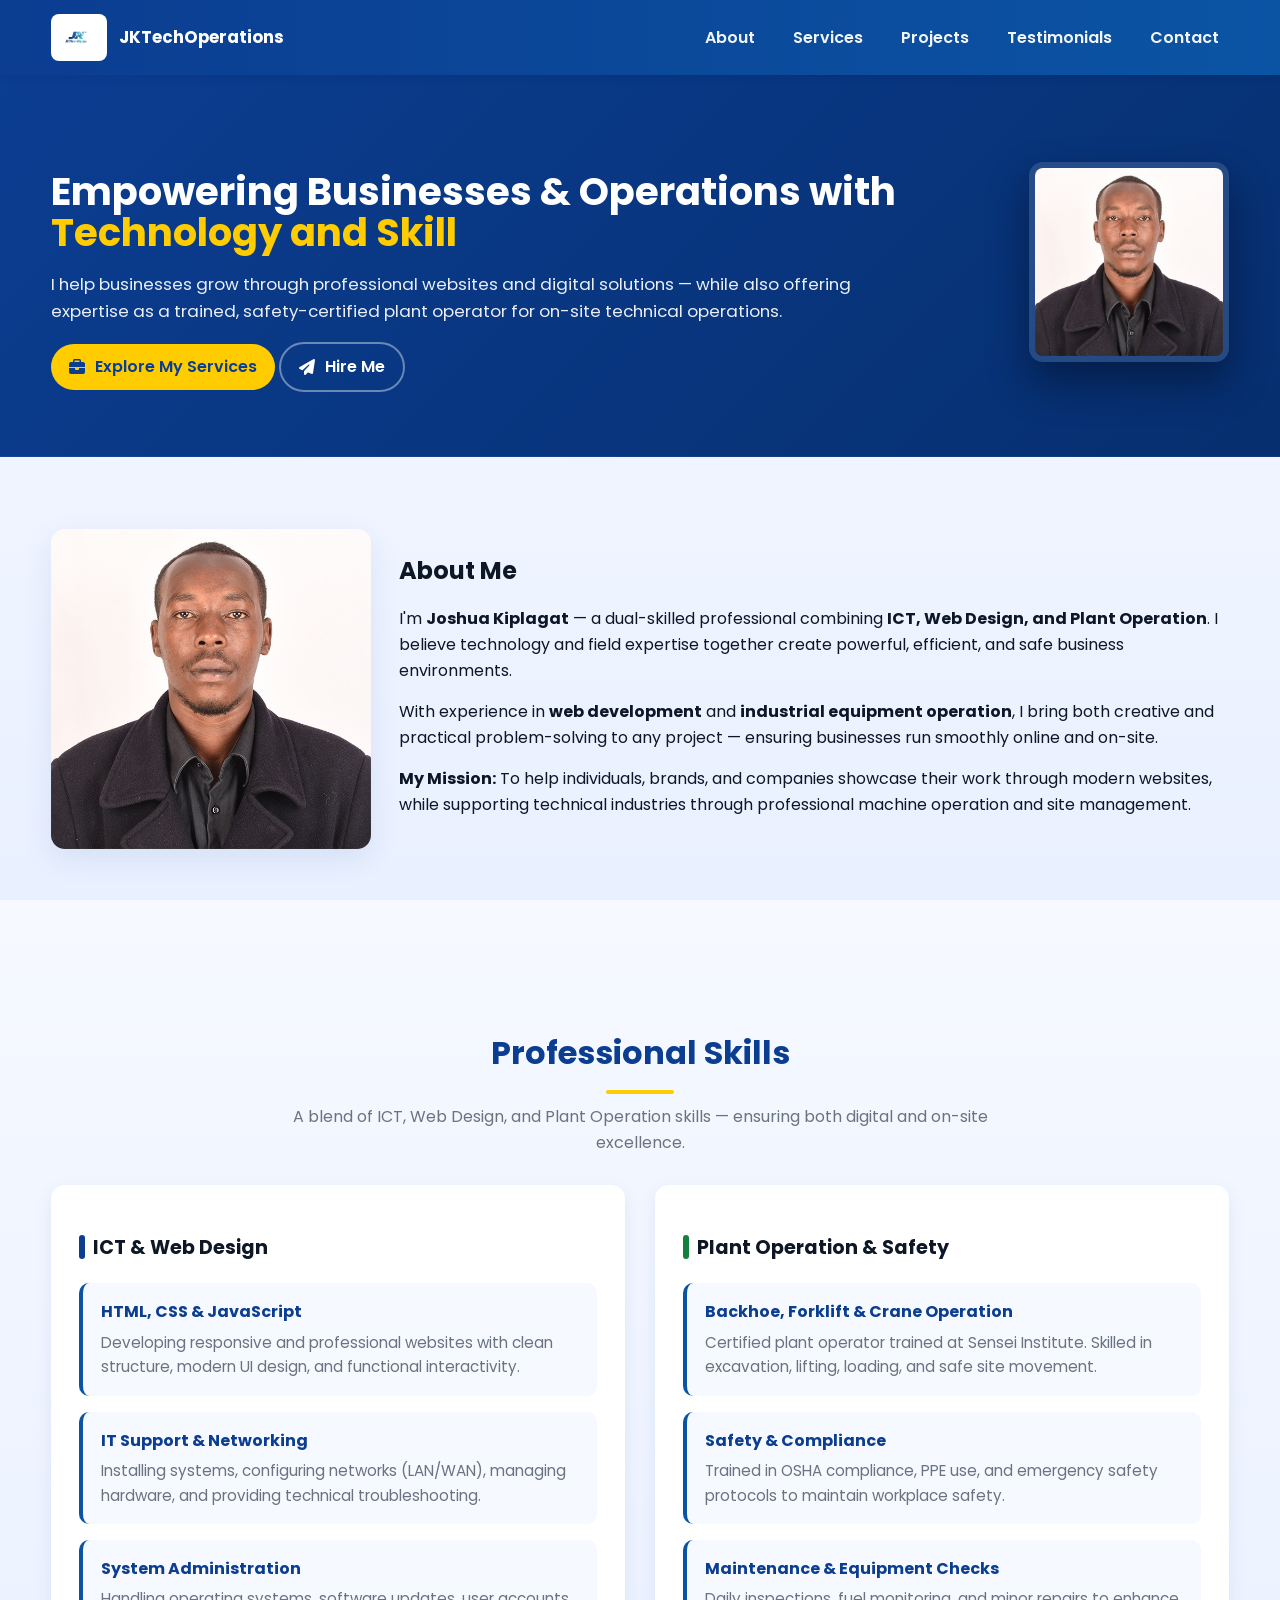
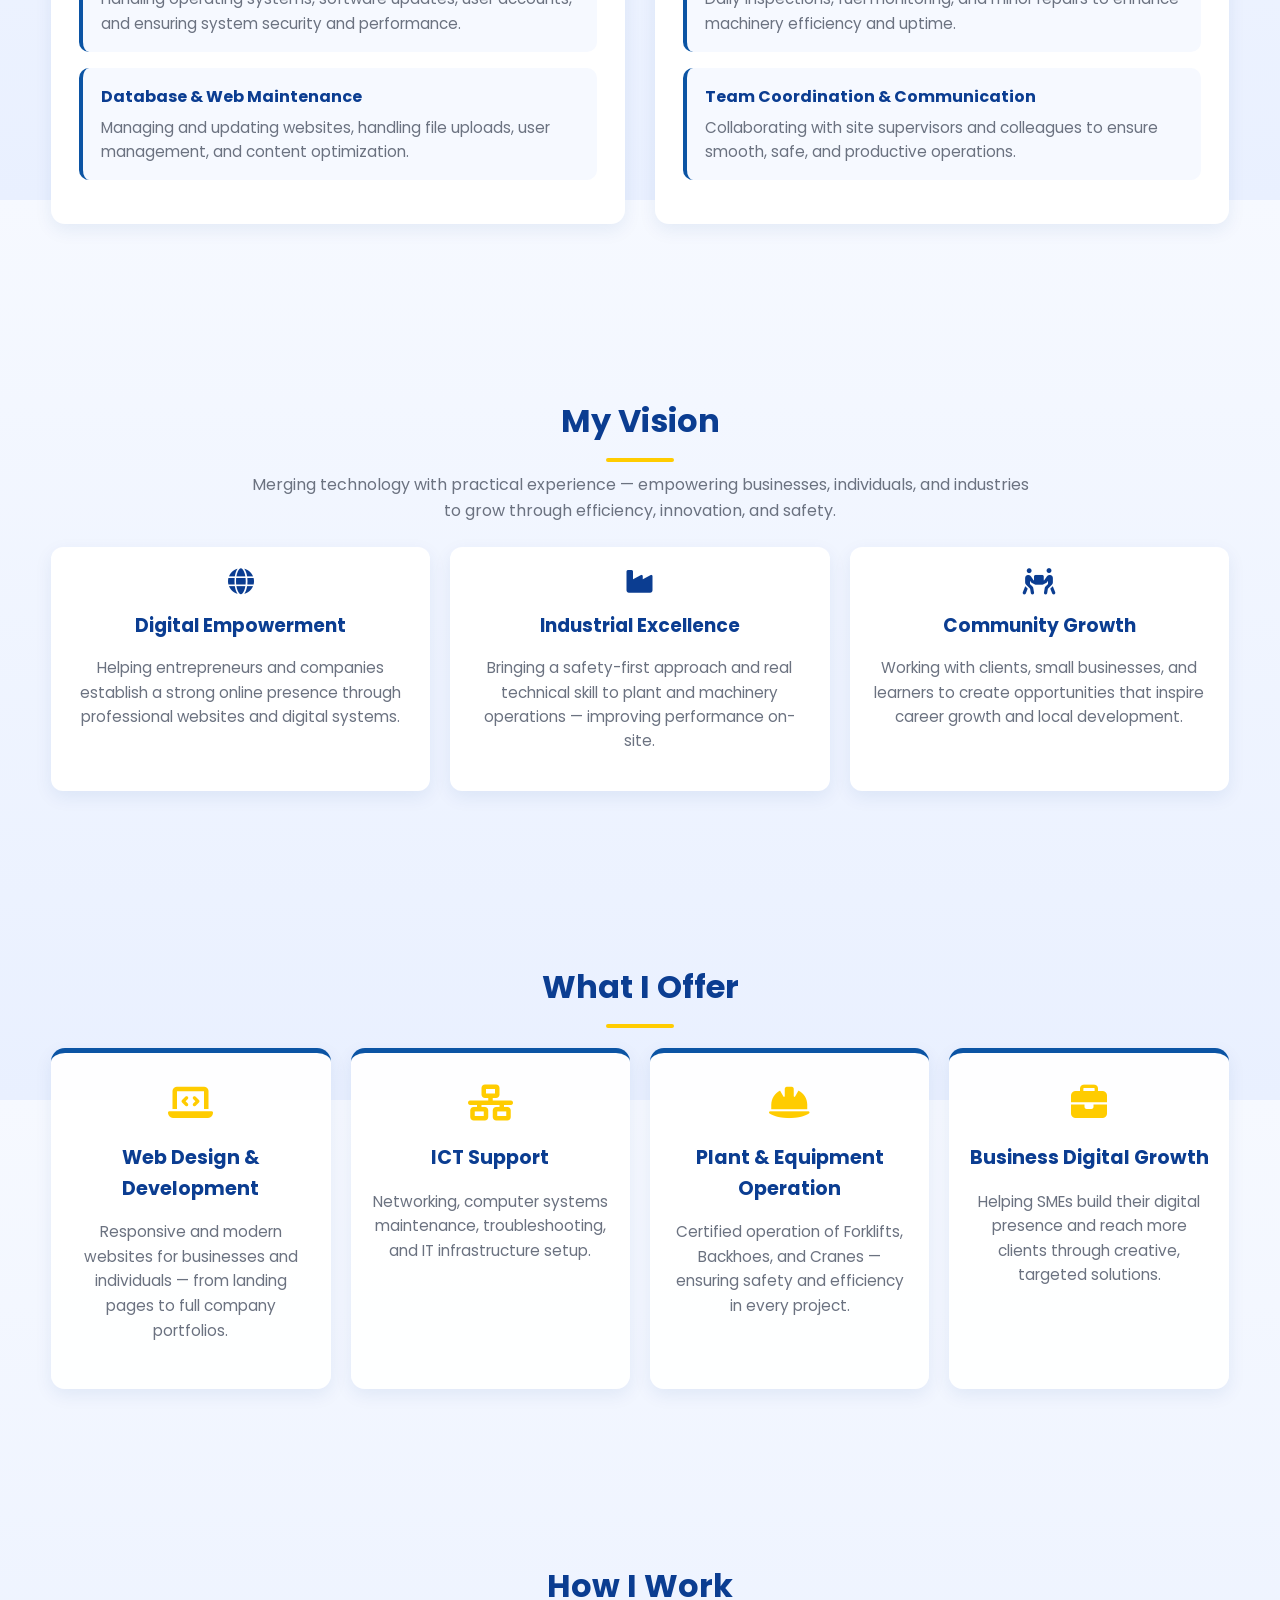
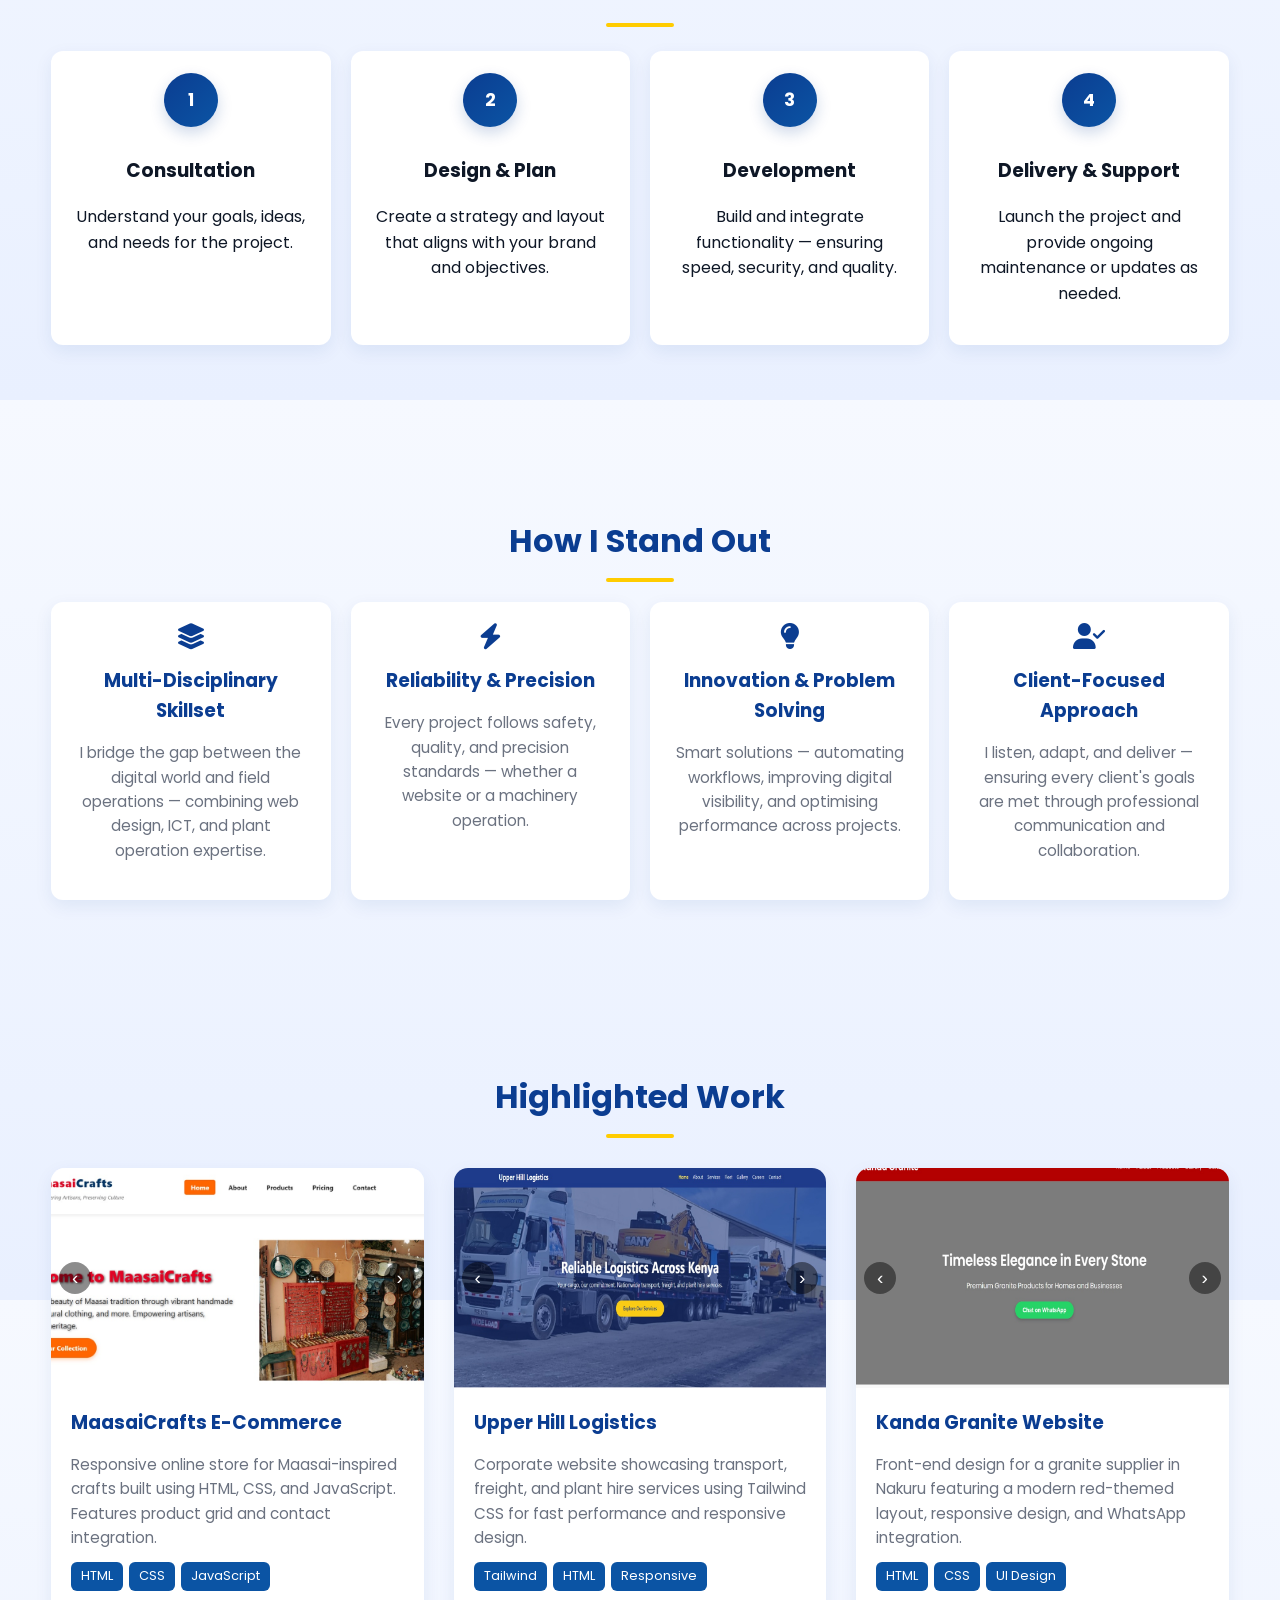
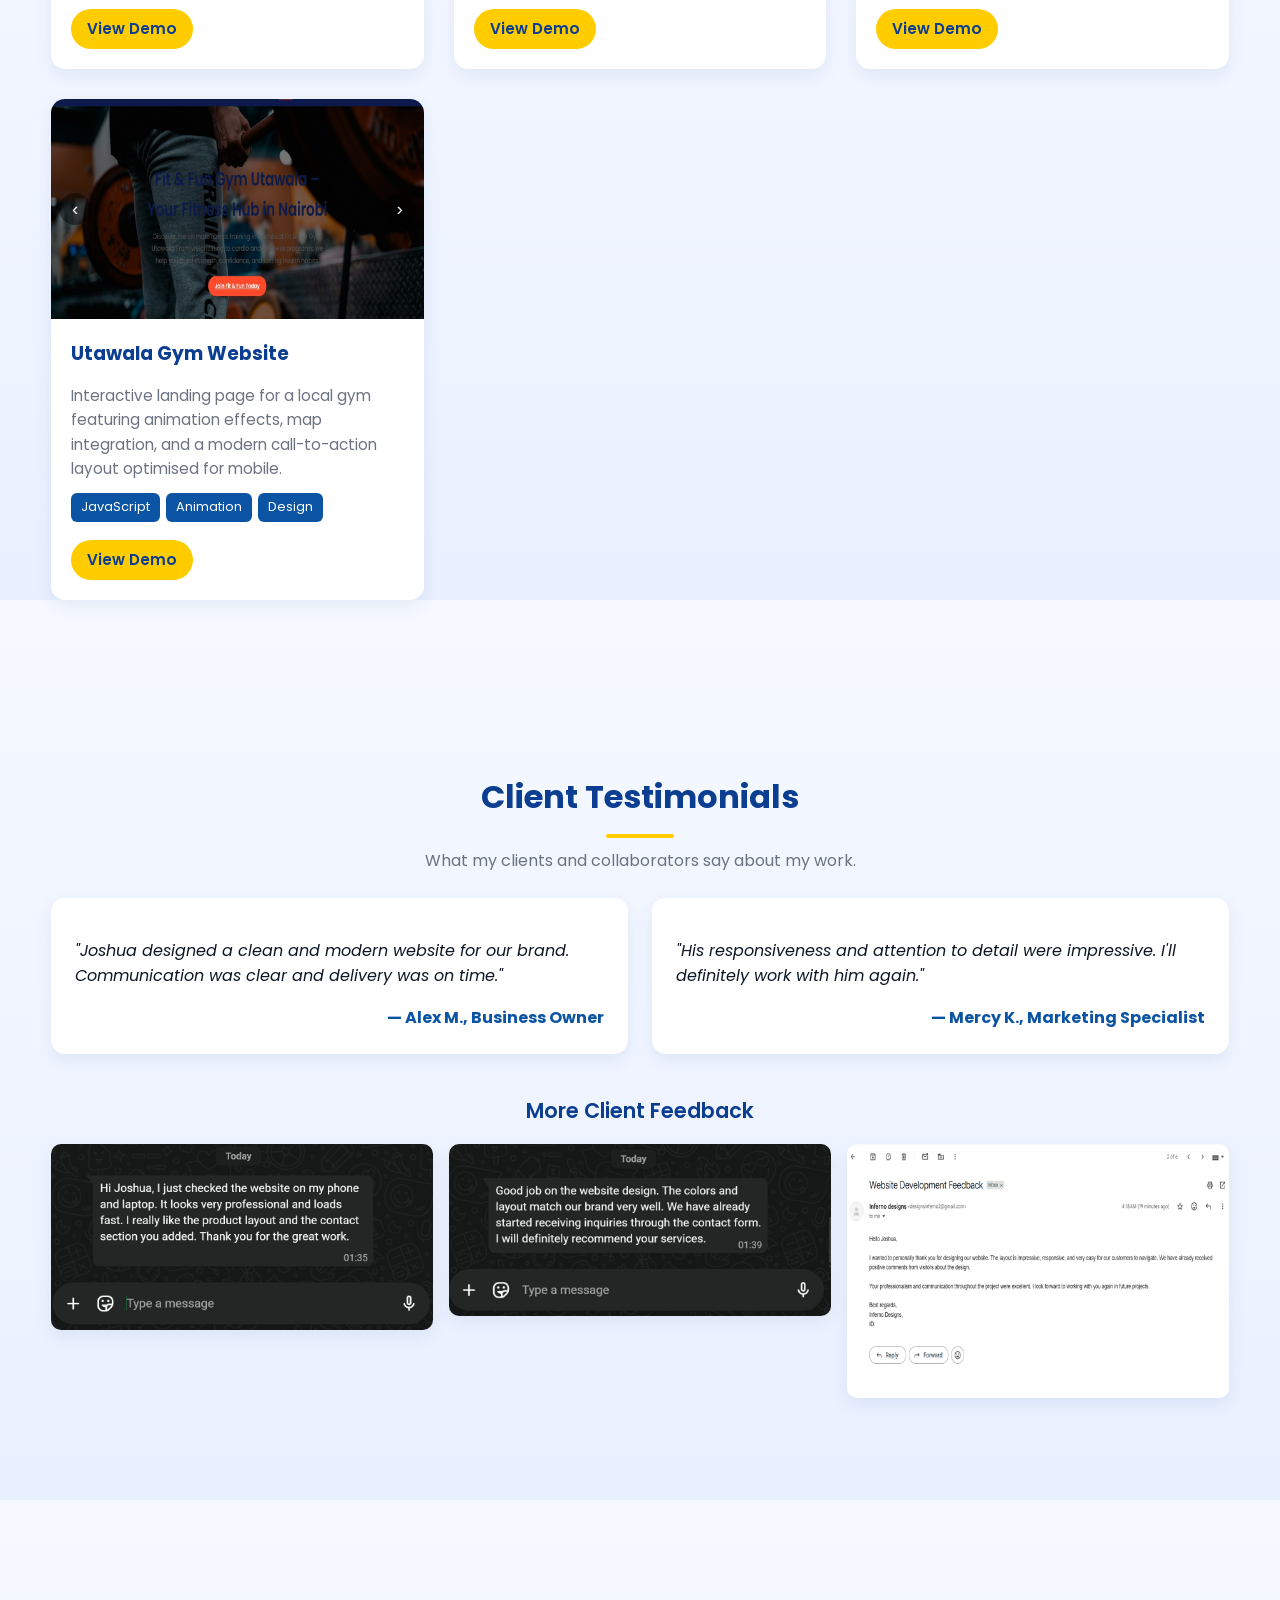
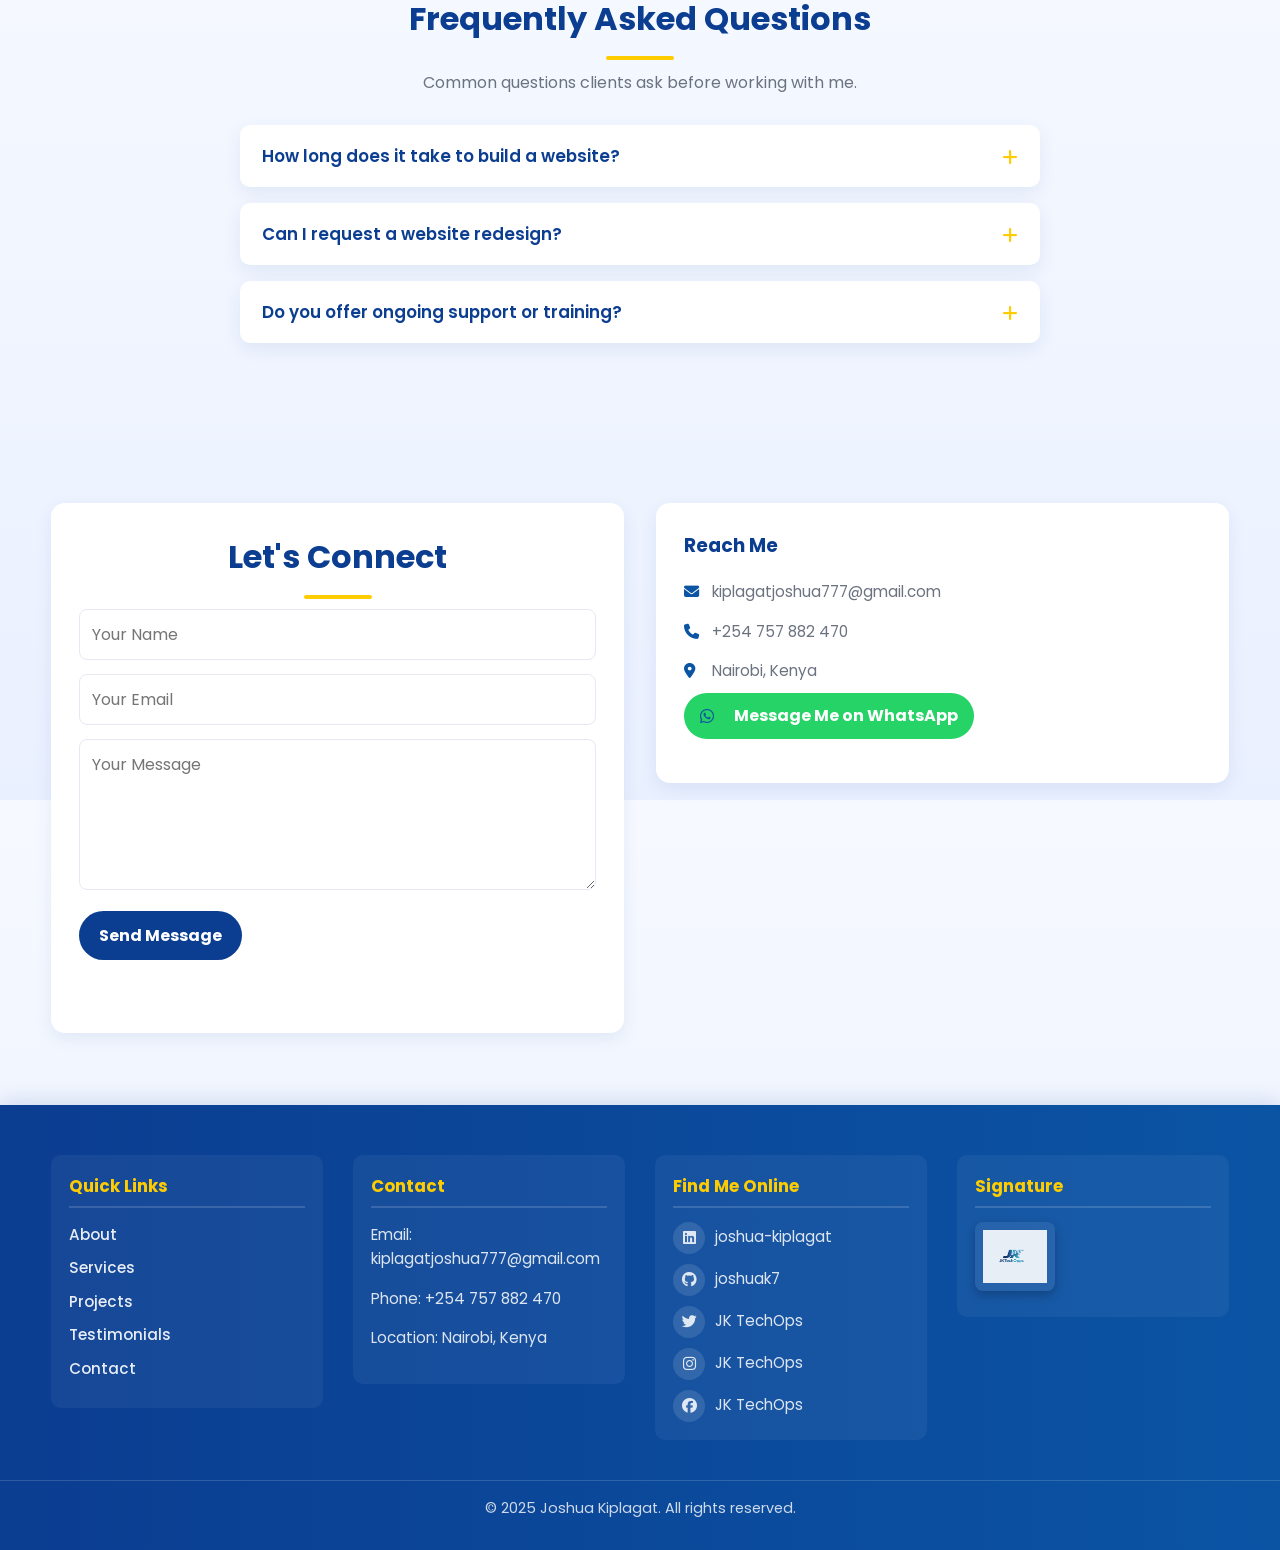
<file: index.html>
<!DOCTYPE html>
<html lang="en">
<head>
  <meta charset="UTF-8" />
  <meta name="viewport" content="width=device-width, initial-scale=1.0"/>
  <meta name="description" content="Joshua Kiplagat — ICT Specialist, Web Designer, and Certified Plant Operator. Creating business websites and digital solutions in Kenya.">
  <meta name="keywords" content="Joshua Kiplagat, ICT, Web Designer, Plant Operator, Kenya, Freelancer, Portfolio">
  <meta name="author" content="Joshua Kiplagat">

  <title>Joshua Kiplagat | Portfolio</title>

  <!-- Google Fonts -->
  <link href="https://fonts.googleapis.com/css2?family=Poppins:wght@400;500;600;700&family=Inter:wght@400;600&display=swap" rel="stylesheet">

  <!-- FontAwesome (single load — v6.5.0) -->
  <link rel="stylesheet" href="https://cdnjs.cloudflare.com/ajax/libs/font-awesome/6.5.0/css/all.min.css">

  <!-- Stylesheet -->
  <link rel="stylesheet" href="css/styles.css" />
</head>
<body>

  <!-- ===== HEADER ===== -->
  <header class="header">
    <div class="container header-container">
      <div class="logo-area">
        <img src="images/logo.png" alt="JK TechOperations Logo" class="logo" />
        <!-- FIX: was <h1> — changed to <span> to avoid duplicate h1 with hero -->
        <span class="brand">JKTechOperations</span>
      </div>
      <nav class="nav" aria-label="Main navigation">
        <ul class="nav-links">
          <!-- FIX: was Index.html (capital I) — breaks on Linux servers -->
          <li><a href="index.html">About</a></li>
          <li><a href="services.html">Services</a></li>
          <li><a href="projects.html">Projects</a></li>
          <li><a href="testimonials.html">Testimonials</a></li>
          <li><a href="contact.html">Contact</a></li>
        </ul>
      </nav>
    </div>
  </header>

  <!-- ===== HERO ===== -->
  <!-- FIX: removed fade-in from hero — it's in the viewport on load and may never trigger -->
  <section class="hero">
    <div class="container hero-container">
      <div class="hero-text">
        <h1>Empowering Businesses &amp; Operations with <span class="highlight">Technology and Skill</span></h1>
        <p>I help businesses grow through professional websites and digital solutions — while also offering expertise as a trained, safety-certified plant operator for on-site technical operations.</p>
        <a href="services.html" class="btn primary-btn"><i class="fas fa-briefcase"></i> Explore My Services</a>
        <a href="contact.html" class="btn secondary-btn"><i class="fas fa-paper-plane"></i> Hire Me</a>
      </div>
      <div class="hero-image">
        <!-- id="profileSlide" used by main.js for image rotation -->
        <img src="images/profile1.jpg" alt="Joshua Kiplagat" class="hero-profile" id="profileSlide">
      </div>
    </div>
  </section>

  <!-- ===== ABOUT ===== -->
  <section id="about" class="section fade-in">
    <div class="container about-flex">
      <div class="about-image">
        <img src="images/profile1.jpg" alt="Joshua Kiplagat — ICT Specialist and Plant Operator">
      </div>
      <div class="about-text">
        <h2>About Me</h2>
        <p>I'm <strong>Joshua Kiplagat</strong> — a dual-skilled professional combining <strong>ICT, Web Design, and Plant Operation</strong>. I believe technology and field expertise together create powerful, efficient, and safe business environments.</p>
        <p>With experience in <strong>web development</strong> and <strong>industrial equipment operation</strong>, I bring both creative and practical problem-solving to any project — ensuring businesses run smoothly online and on-site.</p>
        <p><strong>My Mission:</strong> To help individuals, brands, and companies showcase their work through modern websites, while supporting technical industries through professional machine operation and site management.</p>
      </div>
    </div>
  </section>

  <!-- ===== SKILLS ===== -->
  <section id="skills" class="section fade-in">
    <div class="container">
      <h2 class="section-title">Professional Skills</h2>
      <p class="section-subtext">
        A blend of ICT, Web Design, and Plant Operation skills — ensuring both digital and on-site excellence.
      </p>
      <div class="skills-split">

        <!-- ICT & Web Design -->
        <div class="skills-column">
          <h3 class="skills-title blue">ICT &amp; Web Design</h3>
          <div class="skill-card">
            <h4>HTML, CSS &amp; JavaScript</h4>
            <p>Developing responsive and professional websites with clean structure, modern UI design, and functional interactivity.</p>
          </div>
          <div class="skill-card">
            <h4>IT Support &amp; Networking</h4>
            <p>Installing systems, configuring networks (LAN/WAN), managing hardware, and providing technical troubleshooting.</p>
          </div>
          <div class="skill-card">
            <h4>System Administration</h4>
            <p>Handling operating systems, software updates, user accounts, and ensuring system security and performance.</p>
          </div>
          <div class="skill-card">
            <h4>Database &amp; Web Maintenance</h4>
            <p>Managing and updating websites, handling file uploads, user management, and content optimization.</p>
          </div>
        </div>

        <!-- Plant Operation -->
        <div class="skills-column">
          <h3 class="skills-title green">Plant Operation &amp; Safety</h3>
          <div class="skill-card">
            <h4>Backhoe, Forklift &amp; Crane Operation</h4>
            <p>Certified plant operator trained at Sensei Institute. Skilled in excavation, lifting, loading, and safe site movement.</p>
          </div>
          <div class="skill-card">
            <h4>Safety &amp; Compliance</h4>
            <p>Trained in OSHA compliance, PPE use, and emergency safety protocols to maintain workplace safety.</p>
          </div>
          <div class="skill-card">
            <h4>Maintenance &amp; Equipment Checks</h4>
            <p>Daily inspections, fuel monitoring, and minor repairs to enhance machinery efficiency and uptime.</p>
          </div>
          <div class="skill-card">
            <h4>Team Coordination &amp; Communication</h4>
            <p>Collaborating with site supervisors and colleagues to ensure smooth, safe, and productive operations.</p>
          </div>
        </div>

      </div>
    </div>
  </section>

  <!-- ===== MY VISION ===== -->
  <section id="vision" class="section fade-in">
    <div class="container">
      <h2 class="section-title">My Vision</h2>
      <p class="section-subtext">
        Merging technology with practical experience — empowering businesses, individuals, and industries to grow through efficiency, innovation, and safety.
      </p>
      <div class="vision-grid">
        <div class="vision-card">
          <i class="fas fa-globe"></i>
          <h3>Digital Empowerment</h3>
          <p>Helping entrepreneurs and companies establish a strong online presence through professional websites and digital systems.</p>
        </div>
        <div class="vision-card">
          <i class="fas fa-industry"></i>
          <h3>Industrial Excellence</h3>
          <p>Bringing a safety-first approach and real technical skill to plant and machinery operations — improving performance on-site.</p>
        </div>
        <div class="vision-card">
          <i class="fas fa-people-carry"></i>
          <h3>Community Growth</h3>
          <p>Working with clients, small businesses, and learners to create opportunities that inspire career growth and local development.</p>
        </div>
      </div>
    </div>
  </section>

  <!-- ===== SERVICES ===== -->
  <section id="services" class="section fade-in">
    <div class="container">
      <h2 class="section-title">What I Offer</h2>
      <div class="service-grid">
        <div class="service-card">
          <i class="fas fa-laptop-code"></i>
          <h3>Web Design &amp; Development</h3>
          <p>Responsive and modern websites for businesses and individuals — from landing pages to full company portfolios.</p>
        </div>
        <div class="service-card">
          <i class="fas fa-network-wired"></i>
          <h3>ICT Support</h3>
          <p>Networking, computer systems maintenance, troubleshooting, and IT infrastructure setup.</p>
        </div>
        <div class="service-card">
          <i class="fas fa-hard-hat"></i>
          <h3>Plant &amp; Equipment Operation</h3>
          <p>Certified operation of Forklifts, Backhoes, and Cranes — ensuring safety and efficiency in every project.</p>
        </div>
        <div class="service-card">
          <i class="fas fa-briefcase"></i>
          <h3>Business Digital Growth</h3>
          <p>Helping SMEs build their digital presence and reach more clients through creative, targeted solutions.</p>
        </div>
      </div>
    </div>
  </section>

  <!-- ===== HOW I WORK ===== -->
  <section id="how" class="section fade-in">
    <div class="container">
      <h2 class="section-title">How I Work</h2>
      <div class="work-process">
        <div class="work-step">
          <span class="step-number">1</span>
          <h3>Consultation</h3>
          <p>Understand your goals, ideas, and needs for the project.</p>
        </div>
        <div class="work-step">
          <span class="step-number">2</span>
          <h3>Design &amp; Plan</h3>
          <p>Create a strategy and layout that aligns with your brand and objectives.</p>
        </div>
        <div class="work-step">
          <span class="step-number">3</span>
          <h3>Development</h3>
          <p>Build and integrate functionality — ensuring speed, security, and quality.</p>
        </div>
        <div class="work-step">
          <span class="step-number">4</span>
          <h3>Delivery &amp; Support</h3>
          <p>Launch the project and provide ongoing maintenance or updates as needed.</p>
        </div>
      </div>
    </div>
  </section>

  <!-- ===== HOW I STAND OUT ===== -->
  <section id="standout" class="section fade-in">
    <div class="container">
      <h2 class="section-title">How I Stand Out</h2>
      <!-- FIX: .standout-grid and .standout-card had no CSS — using vision-grid/vision-card styles which are identical in purpose -->
      <div class="vision-grid">
        <div class="vision-card">
          <i class="fas fa-layer-group"></i>
          <h3>Multi-Disciplinary Skillset</h3>
          <p>I bridge the gap between the digital world and field operations — combining web design, ICT, and plant operation expertise.</p>
        </div>
        <div class="vision-card">
          <i class="fas fa-bolt"></i>
          <h3>Reliability &amp; Precision</h3>
          <p>Every project follows safety, quality, and precision standards — whether a website or a machinery operation.</p>
        </div>
        <div class="vision-card">
          <i class="fas fa-lightbulb"></i>
          <h3>Innovation &amp; Problem Solving</h3>
          <p>Smart solutions — automating workflows, improving digital visibility, and optimising performance across projects.</p>
        </div>
        <div class="vision-card">
          <i class="fas fa-user-check"></i>
          <h3>Client-Focused Approach</h3>
          <p>I listen, adapt, and deliver — ensuring every client's goals are met through professional communication and collaboration.</p>
        </div>
      </div>
    </div>
  </section>

  <!-- ===== PROJECT SHOWCASE ===== -->
  <section id="projects" class="section fade-in">
    <div class="container">
      <h2 class="section-title">Highlighted Work</h2>
      <div class="projects-grid">

        <!-- Project 1 — MaasaiCrafts -->
        <!-- FIX: slider now uses .slides wrapper + translateX system matching main.js -->
        <div class="project-card">
          <div class="project-slider">
            <div class="slides">
              <img src="images/maasai1.jpg" alt="MaasaiCrafts Screenshot 1">
              <img src="images/maasai2.jpg" alt="MaasaiCrafts Screenshot 2">
              <img src="images/maasai3.jpg" alt="MaasaiCrafts Screenshot 3">
              <img src="images/maasai4.jpg" alt="MaasaiCrafts Screenshot 4">
              <img src="images/maasai5.jpg" alt="MaasaiCrafts Screenshot 5">
            </div>
            <button class="prev" aria-label="Previous image">&#8249;</button>
            <button class="next" aria-label="Next image">&#8250;</button>
          </div>
          <div class="project-info">
            <h3>MaasaiCrafts E-Commerce</h3>
            <p>Responsive online store for Maasai-inspired crafts built using HTML, CSS, and JavaScript. Features product grid and contact integration.</p>
            <div class="project-tags">
              <span>HTML</span><span>CSS</span><span>JavaScript</span>
            </div>
            <a href="#" class="btn project-btn">View Demo</a>
          </div>
        </div>

        <!-- Project 2 — Upper Hill Logistics -->
        <div class="project-card">
          <div class="project-slider">
            <div class="slides">
              <img src="images/upperhill1.jpg" alt="Upper Hill Logistics Screenshot 1">
              <img src="images/upperhill2.jpg" alt="Upper Hill Logistics Screenshot 2">
              <img src="images/upperhill3.jpg" alt="Upper Hill Logistics Screenshot 3">
              <img src="images/upperhill4.jpg" alt="Upper Hill Logistics Screenshot 4">
              <img src="images/upperhill5.jpg" alt="Upper Hill Logistics Screenshot 5">
            </div>
            <button class="prev" aria-label="Previous image">&#8249;</button>
            <button class="next" aria-label="Next image">&#8250;</button>
          </div>
          <div class="project-info">
            <h3>Upper Hill Logistics</h3>
            <p>Corporate website showcasing transport, freight, and plant hire services using Tailwind CSS for fast performance and responsive design.</p>
            <div class="project-tags">
              <span>Tailwind</span><span>HTML</span><span>Responsive</span>
            </div>
            <a href="#" class="btn project-btn">View Demo</a>
          </div>
        </div>

        <!-- Project 3 — Kanda Granite -->
        <div class="project-card">
          <div class="project-slider">
            <div class="slides">
              <img src="images/kanda1.jpg" alt="Kanda Granite Screenshot 1">
              <img src="images/kanda2.jpg" alt="Kanda Granite Screenshot 2">
              <img src="images/kanda3.jpg" alt="Kanda Granite Screenshot 3">
              <!-- FIX: was images//kanda4.jpg (double slash) -->
              <img src="images/kanda4.jpg" alt="Kanda Granite Screenshot 4">
            </div>
            <button class="prev" aria-label="Previous image">&#8249;</button>
            <button class="next" aria-label="Next image">&#8250;</button>
          </div>
          <div class="project-info">
            <h3>Kanda Granite Website</h3>
            <p>Front-end design for a granite supplier in Nakuru featuring a modern red-themed layout, responsive design, and WhatsApp integration.</p>
            <div class="project-tags">
              <span>HTML</span><span>CSS</span><span>UI Design</span>
            </div>
            <a href="#" class="btn project-btn">View Demo</a>
          </div>
        </div>

        <!-- Project 4 — Utawala Gym -->
        <div class="project-card">
          <div class="project-slider">
            <div class="slides">
              <img src="images/utawalagym1.jpg" alt="Utawala Gym Screenshot 1">
              <img src="images/utawalagym2.jpg" alt="Utawala Gym Screenshot 2">
              <img src="images/utawalagym3.jpg" alt="Utawala Gym Screenshot 3">
              <img src="images/utawalagym4.jpg" alt="Utawala Gym Screenshot 4">
            </div>
            <button class="prev" aria-label="Previous image">&#8249;</button>
            <button class="next" aria-label="Next image">&#8250;</button>
          </div>
          <div class="project-info">
            <h3>Utawala Gym Website</h3>
            <p>Interactive landing page for a local gym featuring animation effects, map integration, and a modern call-to-action layout optimised for mobile.</p>
            <div class="project-tags">
              <span>JavaScript</span><span>Animation</span><span>Design</span>
            </div>
            <a href="#" class="btn project-btn">View Demo</a>
          </div>
        </div>

      </div>
    </div>
  </section>

  <!-- ===== TESTIMONIALS ===== -->
  <section id="testimonials" class="section fade-in">
    <div class="container">
      <h2 class="section-title">Client Testimonials</h2>
      <p class="section-subtext">What my clients and collaborators say about my work.</p>
      <div class="testimonial-grid">
        <div class="testimonial-card">
          <p>"Joshua designed a clean and modern website for our brand. Communication was clear and delivery was on time."</p>
          <h4>— Alex M., Business Owner</h4>
        </div>
        <div class="testimonial-card">
          <p>"His responsiveness and attention to detail were impressive. I'll definitely work with him again."</p>
          <h4>— Mercy K., Marketing Specialist</h4>
        </div>
      </div>

      <!-- Screenshot Testimonials -->
      <div class="testimonial-screenshots">
        <h3 class="screenshot-title">More Client Feedback</h3>
        <div class="screenshot-grid">
          <div class="screenshot-item">
            <img src="images/testimonial-whatsapp1.jpg" alt="WhatsApp client feedback 1">
          </div>
          <div class="screenshot-item">
            <img src="images/testimonial-whatsapp2.jpg" alt="WhatsApp client feedback 2">
          </div>
          <div class="screenshot-item">
            <img src="images/testimonial-email1.jpg" alt="Email testimonial">
          </div>
        </div>
      </div>
    </div>
  </section>

  <!-- ===== FAQ ===== -->
  <section id="faq" class="section faq fade-in">
    <div class="container">
      <h2 class="section-title">Frequently Asked Questions</h2>
      <p class="section-subtext">Common questions clients ask before working with me.</p>
      <div class="faq-container">

        <div class="faq-item">
          <button class="faq-question">
            <span>How long does it take to build a website?</span>
            <i class="fas fa-plus"></i>
          </button>
          <div class="faq-answer">
            <p>Most small business websites take 1–3 weeks depending on complexity, number of pages, and client feedback speed. Larger or custom systems may take longer.</p>
          </div>
        </div>

        <div class="faq-item">
          <button class="faq-question">
            <span>Can I request a website redesign?</span>
            <i class="fas fa-plus"></i>
          </button>
          <div class="faq-answer">
            <p>Yes, I can revamp your current site to modern standards — improving layout, responsiveness, and speed while keeping your content and brand identity.</p>
          </div>
        </div>

        <div class="faq-item">
          <button class="faq-question">
            <span>Do you offer ongoing support or training?</span>
            <i class="fas fa-plus"></i>
          </button>
          <div class="faq-answer">
            <p>Absolutely. I provide maintenance packages, updates, and one-on-one training so clients can manage their websites confidently after launch.</p>
          </div>
        </div>

      </div>
    </div>
  </section>

  <!-- ===== CONTACT ===== -->
  <section id="contact" class="section fade-in">
    <div class="container contact-flex">
      <div class="contact-form">
        <h2 class="section-title">Let's Connect</h2>
        <!-- FIX: replace YOUR_FORMSPREE_ID with your real Formspree endpoint -->
        <form id="contact-form" action="https://formspree.io/f/YOUR_FORMSPREE_ID" method="POST">
          <input type="text" name="name" placeholder="Your Name" required />
          <input type="email" name="email" placeholder="Your Email" required />
          <textarea name="message" rows="5" placeholder="Your Message" required></textarea>
          <button type="submit" class="btn primary-btn">Send Message</button>
          <!-- FIX: added form-status div — required by main.js for feedback messages -->
          <p id="form-status" aria-live="polite"></p>
        </form>
      </div>
      <div class="contact-info">
        <h3>Reach Me</h3>
        <p><i class="fas fa-envelope"></i> kiplagatjoshua777@gmail.com</p>
        <p><i class="fas fa-phone"></i> +254 757 882 470</p>
        <p><i class="fas fa-map-marker-alt"></i> Nairobi, Kenya</p>
        <a href="https://wa.me/254757882470" target="_blank" rel="noopener" class="btn whatsapp-btn">
          <i class="fab fa-whatsapp"></i> Message Me on WhatsApp
        </a>
      </div>
    </div>
  </section>

  <!-- ===== FOOTER ===== -->
  <footer class="footer">
    <div class="container footer-container">

      <!-- Quick Links -->
      <div class="footer-section">
        <h4>Quick Links</h4>
        <ul class="footer-links">
          <li><a href="index.html">About</a></li>
          <li><a href="services.html">Services</a></li>
          <li><a href="projects.html">Projects</a></li>
          <li><a href="testimonials.html">Testimonials</a></li>
          <li><a href="contact.html">Contact</a></li>
        </ul>
      </div>

      <!-- Contact Info -->
      <div class="footer-section">
        <h4>Contact</h4>
        <p>Email: <a href="mailto:kiplagatjoshua777@gmail.com">kiplagatjoshua777@gmail.com</a></p>
        <p>Phone: +254 757 882 470</p>
        <p>Location: Nairobi, Kenya</p>
      </div>

      <!-- Socials -->
      <!-- FIX: removed duplicate <h4> — had "Connect With Me" AND "Find Me Online" in same block -->
      <div class="footer-section">
        <h4>Find Me Online</h4>
        <div class="social-links">
          <a href="https://www.linkedin.com/in/joshua-kiplagat-53391a290/" target="_blank" rel="noopener">
            <i class="fab fa-linkedin"></i><span>joshua-kiplagat</span>
          </a>
          <a href="https://github.com/joshuak7" target="_blank" rel="noopener">
            <i class="fab fa-github"></i><span>joshuak7</span>
          </a>
          <a href="https://x.com/JoshuaK54981" target="_blank" rel="noopener">
            <i class="fab fa-twitter"></i><span>JK TechOps</span>
          </a>
          <a href="https://www.instagram.com/jk.techoperations/" target="_blank" rel="noopener">
            <i class="fab fa-instagram"></i><span>JK TechOps</span>
          </a>
          <a href="https://www.facebook.com/profile.php?id=61583555619163" target="_blank" rel="noopener">
            <i class="fab fa-facebook"></i><span>JK TechOps</span>
          </a>
        </div>
      </div>

      <!-- Signature -->
      <div class="footer-section">
        <h4>Signature</h4>
        <img src="images/logo.png" alt="JK TechOperations logo" class="stamp" />
      </div>

    </div>

    <div class="footer-bottom">
      <p>&copy; 2025 Joshua Kiplagat. All rights reserved.</p>
    </div>
  </footer>

  <!-- Floating WhatsApp -->
  <a href="https://wa.me/254757882470" target="_blank" rel="noopener" class="floating-whatsapp" aria-label="Chat on WhatsApp">
    <i class="fab fa-whatsapp"></i>
  </a>

  <script src="js/main.js"></script>
</body>
</html>
</file>
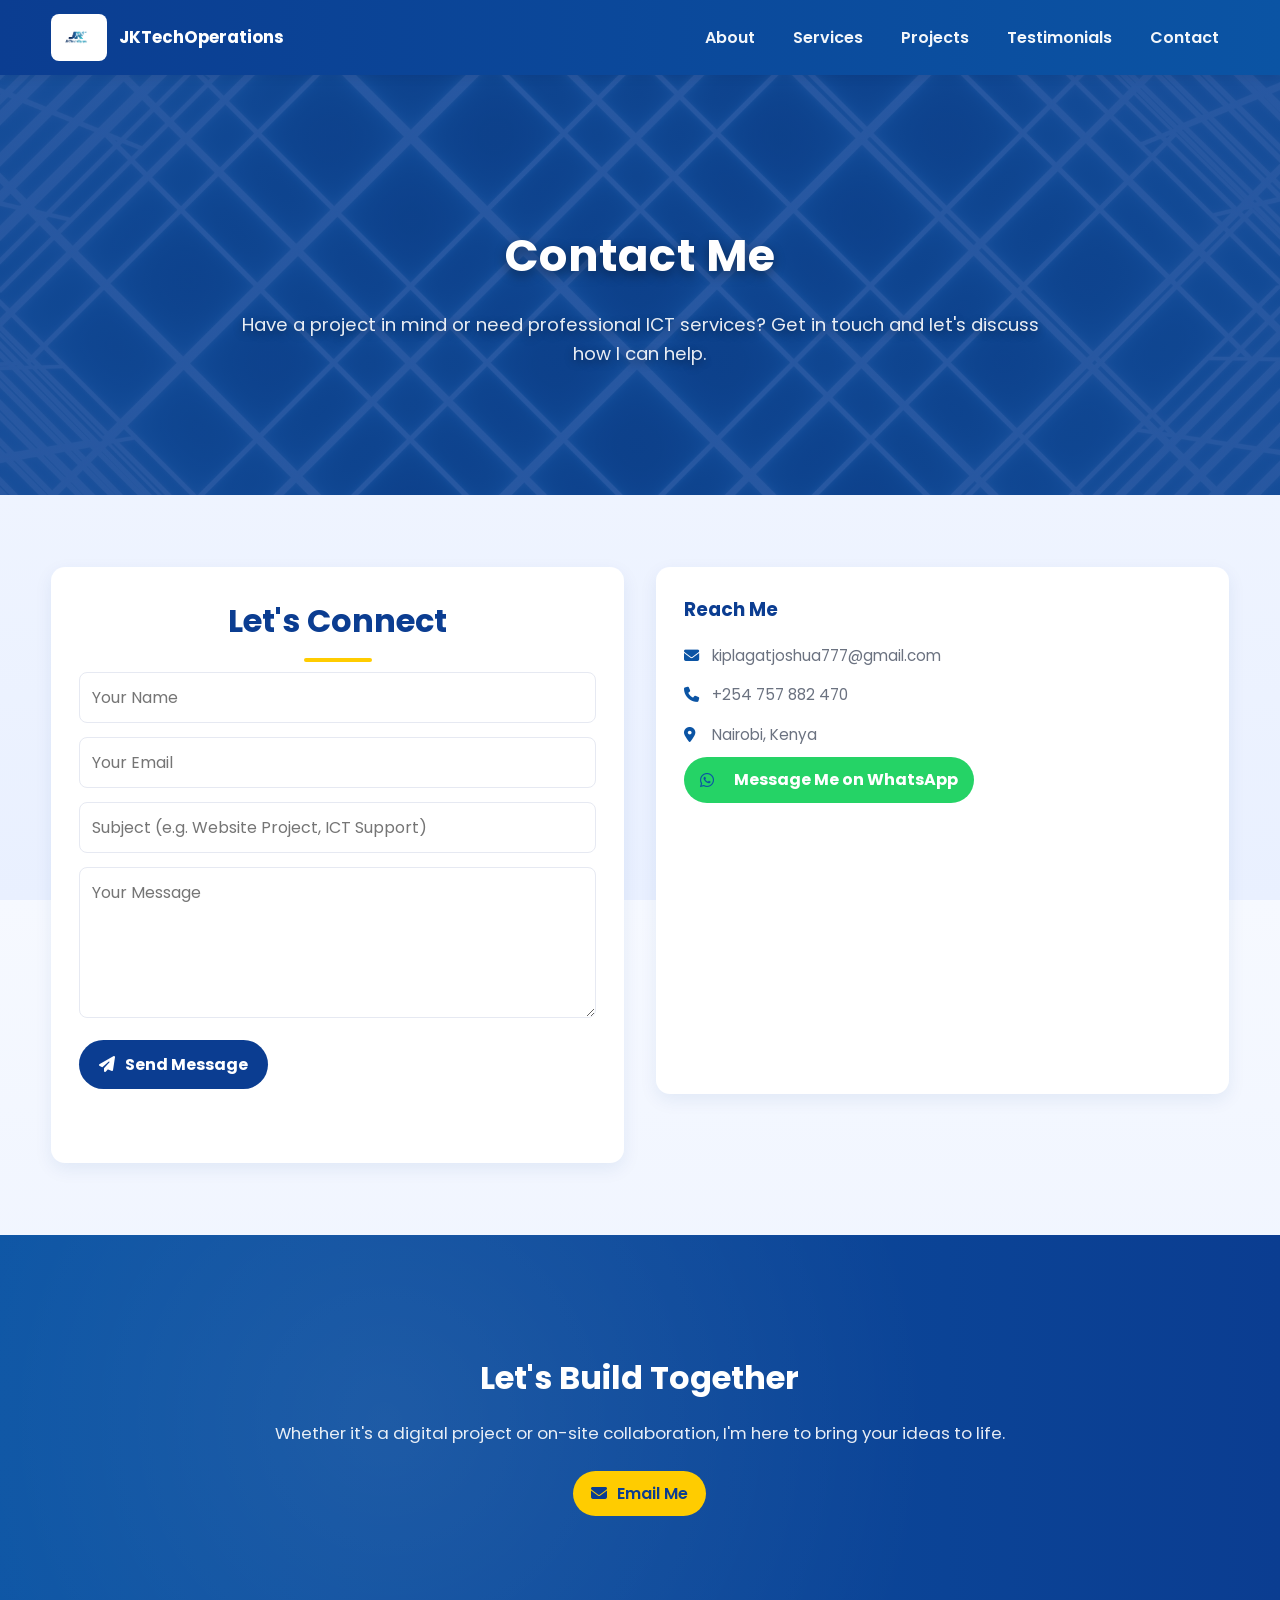
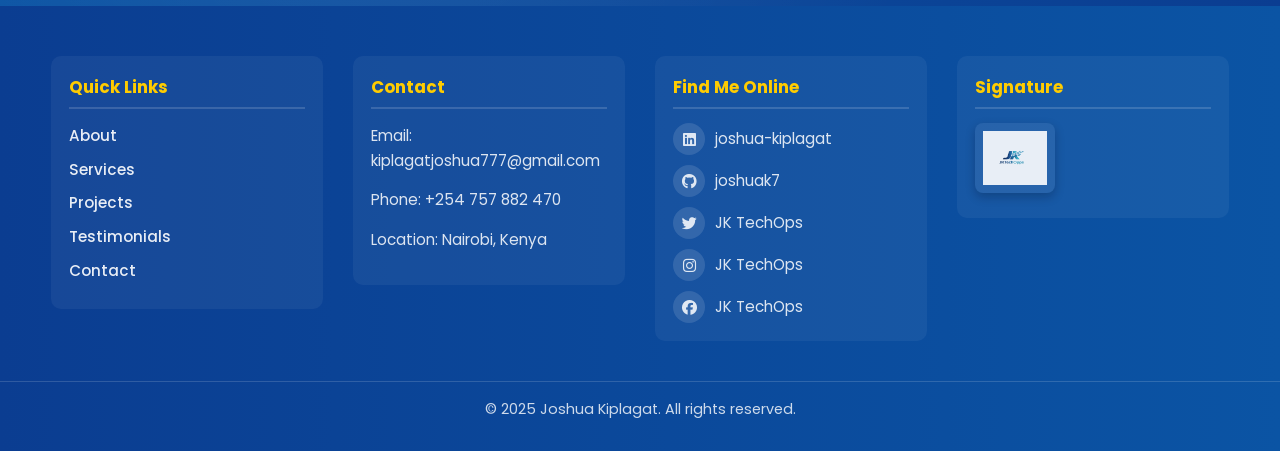
<file: contact.html>
<!DOCTYPE html>
<html lang="en">
<head>
  <meta charset="UTF-8" />
  <meta name="viewport" content="width=device-width, initial-scale=1.0"/>
  <meta name="description" content="Contact Joshua Kiplagat — ICT Specialist, Web Designer, and Plant Operator. Send a message, book a service, or chat via WhatsApp for professional solutions in Kenya.">
  <meta name="keywords" content="Joshua Kiplagat, contact, web designer, ICT support, Kenya, freelancer, WhatsApp, email">
  <meta name="author" content="Joshua Kiplagat">
  <title>Contact | Joshua Kiplagat Portfolio</title>

  <!-- Google Fonts -->
  <link href="https://fonts.googleapis.com/css2?family=Poppins:wght@400;500;600;700&family=Inter:wght@400;600&display=swap" rel="stylesheet">

  <!-- FontAwesome (single load) -->
  <link rel="stylesheet" href="https://cdnjs.cloudflare.com/ajax/libs/font-awesome/6.5.0/css/all.min.css">

  <!-- Stylesheet -->
  <link rel="stylesheet" href="css/styles.css">
</head>
<body>

  <!-- ===== HEADER ===== -->
  <header class="header">
    <div class="container header-container">
      <div class="logo-area">
        <img src="images/logo.png" alt="JK TechOperations Logo" class="logo">
        <!-- FIX: was <h1> -->
        <span class="brand">JKTechOperations</span>
      </div>
      <nav class="nav" aria-label="Main navigation">
        <ul class="nav-links">
          <li><a href="index.html">About</a></li>
          <li><a href="services.html">Services</a></li>
          <li><a href="projects.html">Projects</a></li>
          <li><a href="testimonials.html">Testimonials</a></li>
          <li><a href="contact.html">Contact</a></li>
        </ul>
      </nav>
    </div>
  </header>

  <!-- ===== HERO ===== -->
  <!-- FIX: removed fade-in — hero is in viewport on load -->
  <section class="contact-hero">
    <div class="container">
      <h1>Contact Me</h1>
      <p>Have a project in mind or need professional ICT services? Get in touch and let's discuss how I can help.</p>
    </div>
  </section>

  <!-- ===== CONTACT SECTION ===== -->
  <section id="contact" class="section fade-in">
    <div class="container contact-flex">

      <!-- Contact Form -->
      <div class="contact-form">
        <h2 class="section-title">Let's Connect</h2>
        <!-- NOTE: Formspree ID is real — keep as-is -->
        <form id="contact-form" action="https://formspree.io/f/meerdwwy" method="POST">

          <input type="text" name="name" placeholder="Your Name" required />
          <input type="email" name="email" placeholder="Your Email" required />
          <input type="text" name="subject" placeholder="Subject (e.g. Website Project, ICT Support)" />
          <textarea name="message" rows="5" placeholder="Your Message" required></textarea>

          <!-- Formspree hidden settings -->
          <input type="hidden" name="_subject" value="New Portfolio Contact Message">
          <input type="hidden" name="_captcha" value="false">
          <!-- FIX: removed empty _next redirect — was blank, causes Formspree to redirect to a blank page -->

          <button type="submit" class="btn primary-btn">
            <i class="fas fa-paper-plane"></i> Send Message
          </button>

          <!-- FIX: added form-status element — required by main.js to show send feedback -->
          <p id="form-status" aria-live="polite" style="margin-top: 10px; font-weight: 600;"></p>

        </form>
      </div>

      <!-- Contact Info -->
      <div class="contact-info">
        <h3>Reach Me</h3>
        <p><i class="fas fa-envelope"></i> kiplagatjoshua777@gmail.com</p>
        <p><i class="fas fa-phone"></i> +254 757 882 470</p>
        <p><i class="fas fa-map-marker-alt"></i> Nairobi, Kenya</p>
        <a href="https://wa.me/254757882470" target="_blank" rel="noopener" class="btn whatsapp-btn">
          <i class="fab fa-whatsapp"></i> Message Me on WhatsApp
        </a>

        <div class="map-container" style="margin-top: 20px;">
          <iframe
            src="https://www.google.com/maps/embed?pb=!1m18!1m12!1m3!1d3988.865563872111!2d36.8219!3d-1.2921!2m3!1f0!2f0!3f0!3m2!1i1024!2i768!4f13.1!3m3!1m2!1s0x182f173fb1b8b2b9%3A0x6f0f0e1fd0e3a847!2sNairobi%2C%20Kenya!5e0!3m2!1sen!2ske!4v1668611221342!5m2!1sen!2ske"
            width="100%"
            height="220"
            style="border:0; border-radius: 8px;"
            allowfullscreen=""
            loading="lazy"
            title="Nairobi, Kenya map">
          </iframe>
        </div>
      </div>

    </div>
  </section>

  <!-- ===== CTA ===== -->
  <section class="cta">
    <div class="container">
      <h2>Let's Build Together</h2>
      <p>Whether it's a digital project or on-site collaboration, I'm here to bring your ideas to life.</p>
      <!-- FIX: was missing btn styling class -->
      <a href="mailto:kiplagatjoshua777@gmail.com" class="btn primary-btn">
        <i class="fas fa-envelope"></i> Email Me
      </a>
    </div>
  </section>

  <!-- FIX: unified floating WhatsApp class to .floating-whatsapp (was .whatsapp-float on this page only) -->
  <a href="https://wa.me/254757882470" target="_blank" rel="noopener" class="floating-whatsapp" aria-label="Chat on WhatsApp">
    <i class="fab fa-whatsapp"></i>
  </a>

  <!-- ===== FOOTER ===== -->
  <footer class="footer">
    <div class="container footer-container">

      <div class="footer-section">
        <h4>Quick Links</h4>
        <ul class="footer-links">
          <li><a href="index.html">About</a></li>
          <li><a href="services.html">Services</a></li>
          <li><a href="projects.html">Projects</a></li>
          <li><a href="testimonials.html">Testimonials</a></li>
          <li><a href="contact.html">Contact</a></li>
        </ul>
      </div>

      <div class="footer-section">
        <h4>Contact</h4>
        <p>Email: <a href="mailto:kiplagatjoshua777@gmail.com">kiplagatjoshua777@gmail.com</a></p>
        <p>Phone: +254 757 882 470</p>
        <p>Location: Nairobi, Kenya</p>
      </div>

      <!-- FIX: removed duplicate <h4> -->
      <div class="footer-section">
        <h4>Find Me Online</h4>
        <div class="social-links">
          <a href="https://www.linkedin.com/in/joshua-kiplagat-53391a290/" target="_blank" rel="noopener"><i class="fab fa-linkedin"></i><span>joshua-kiplagat</span></a>
          <a href="https://github.com/joshuak7" target="_blank" rel="noopener"><i class="fab fa-github"></i><span>joshuak7</span></a>
          <a href="https://x.com/JoshuaK54981" target="_blank" rel="noopener"><i class="fab fa-twitter"></i><span>JK TechOps</span></a>
          <a href="https://www.instagram.com/jk.techoperations/" target="_blank" rel="noopener"><i class="fab fa-instagram"></i><span>JK TechOps</span></a>
          <a href="https://www.facebook.com/profile.php?id=61583555619163" target="_blank" rel="noopener"><i class="fab fa-facebook"></i><span>JK TechOps</span></a>
        </div>
      </div>

      <div class="footer-section">
        <h4>Signature</h4>
        <img src="images/logo.png" alt="JK TechOperations logo" class="stamp" />
      </div>

    </div>
    <div class="footer-bottom">
      <p>&copy; 2025 Joshua Kiplagat. All rights reserved.</p>
    </div>
  </footer>

  <script src="js/main.js"></script>
</body>
</html>
</file>
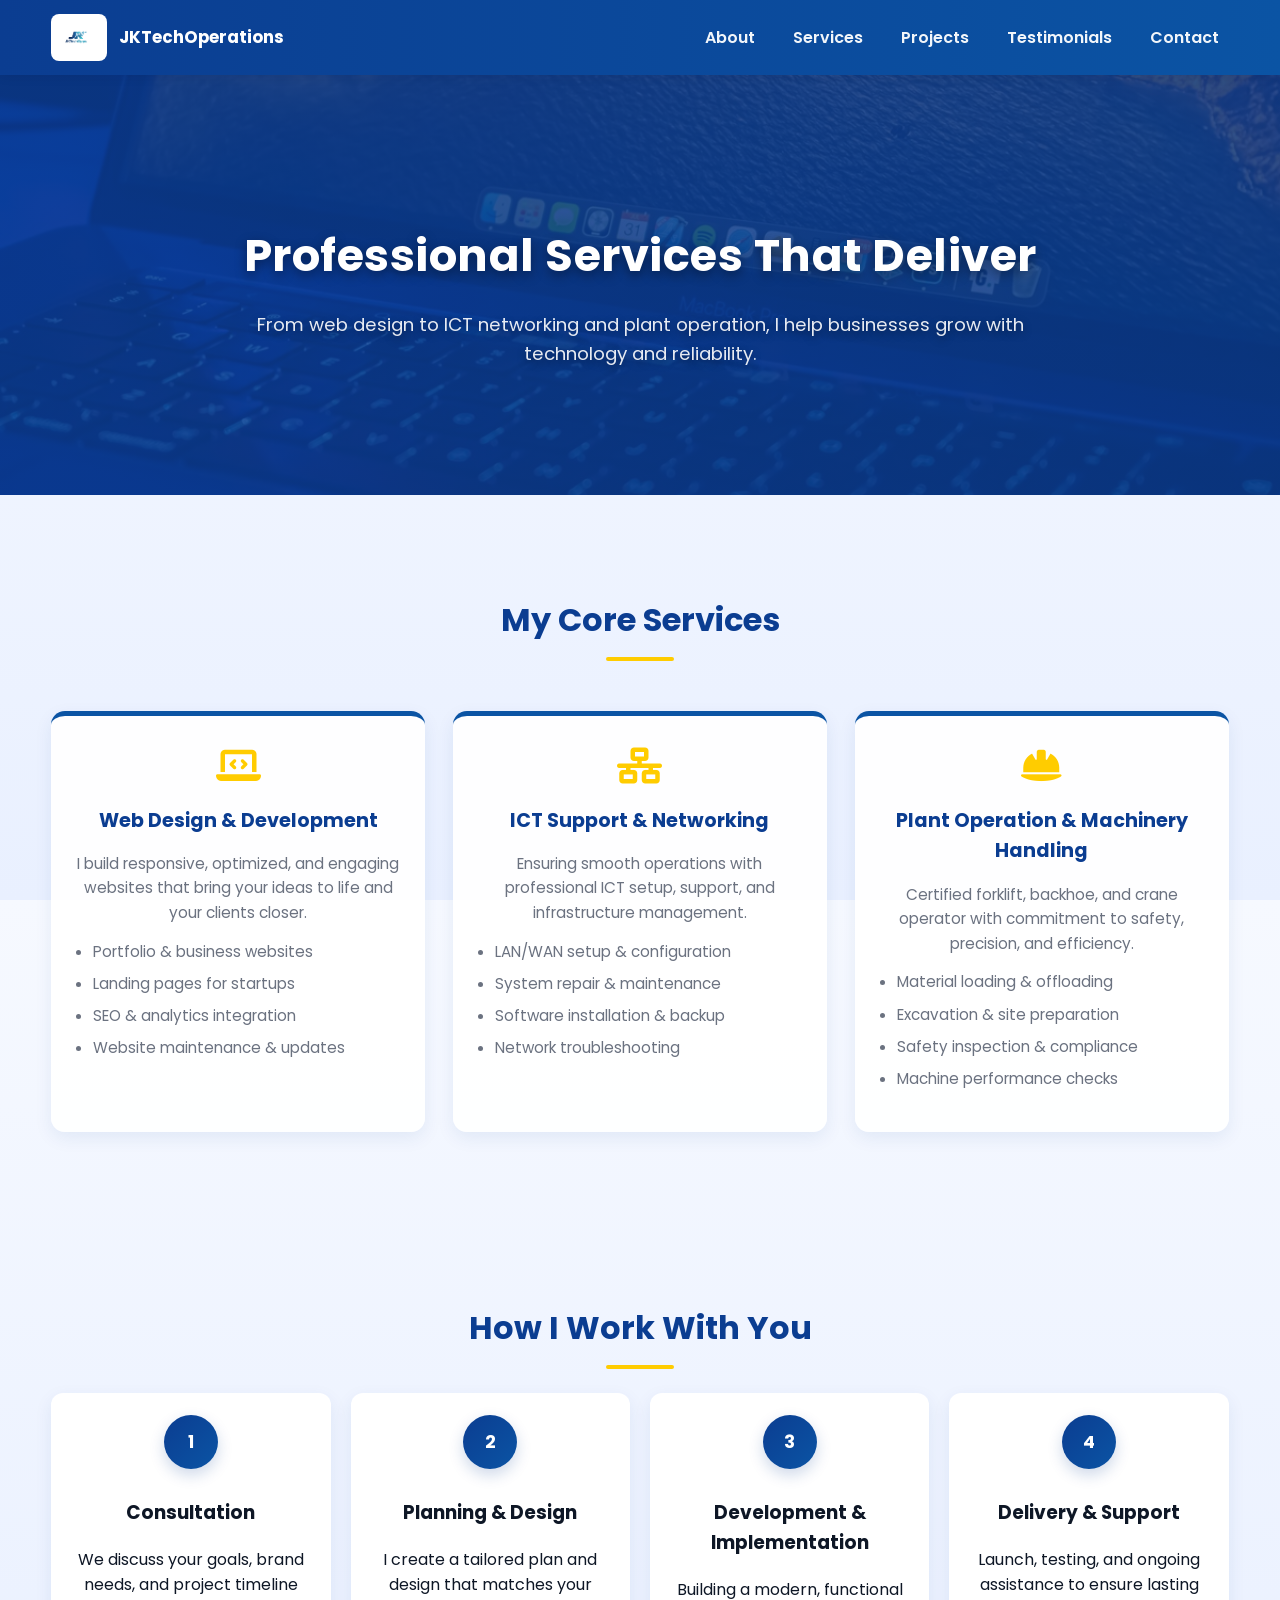
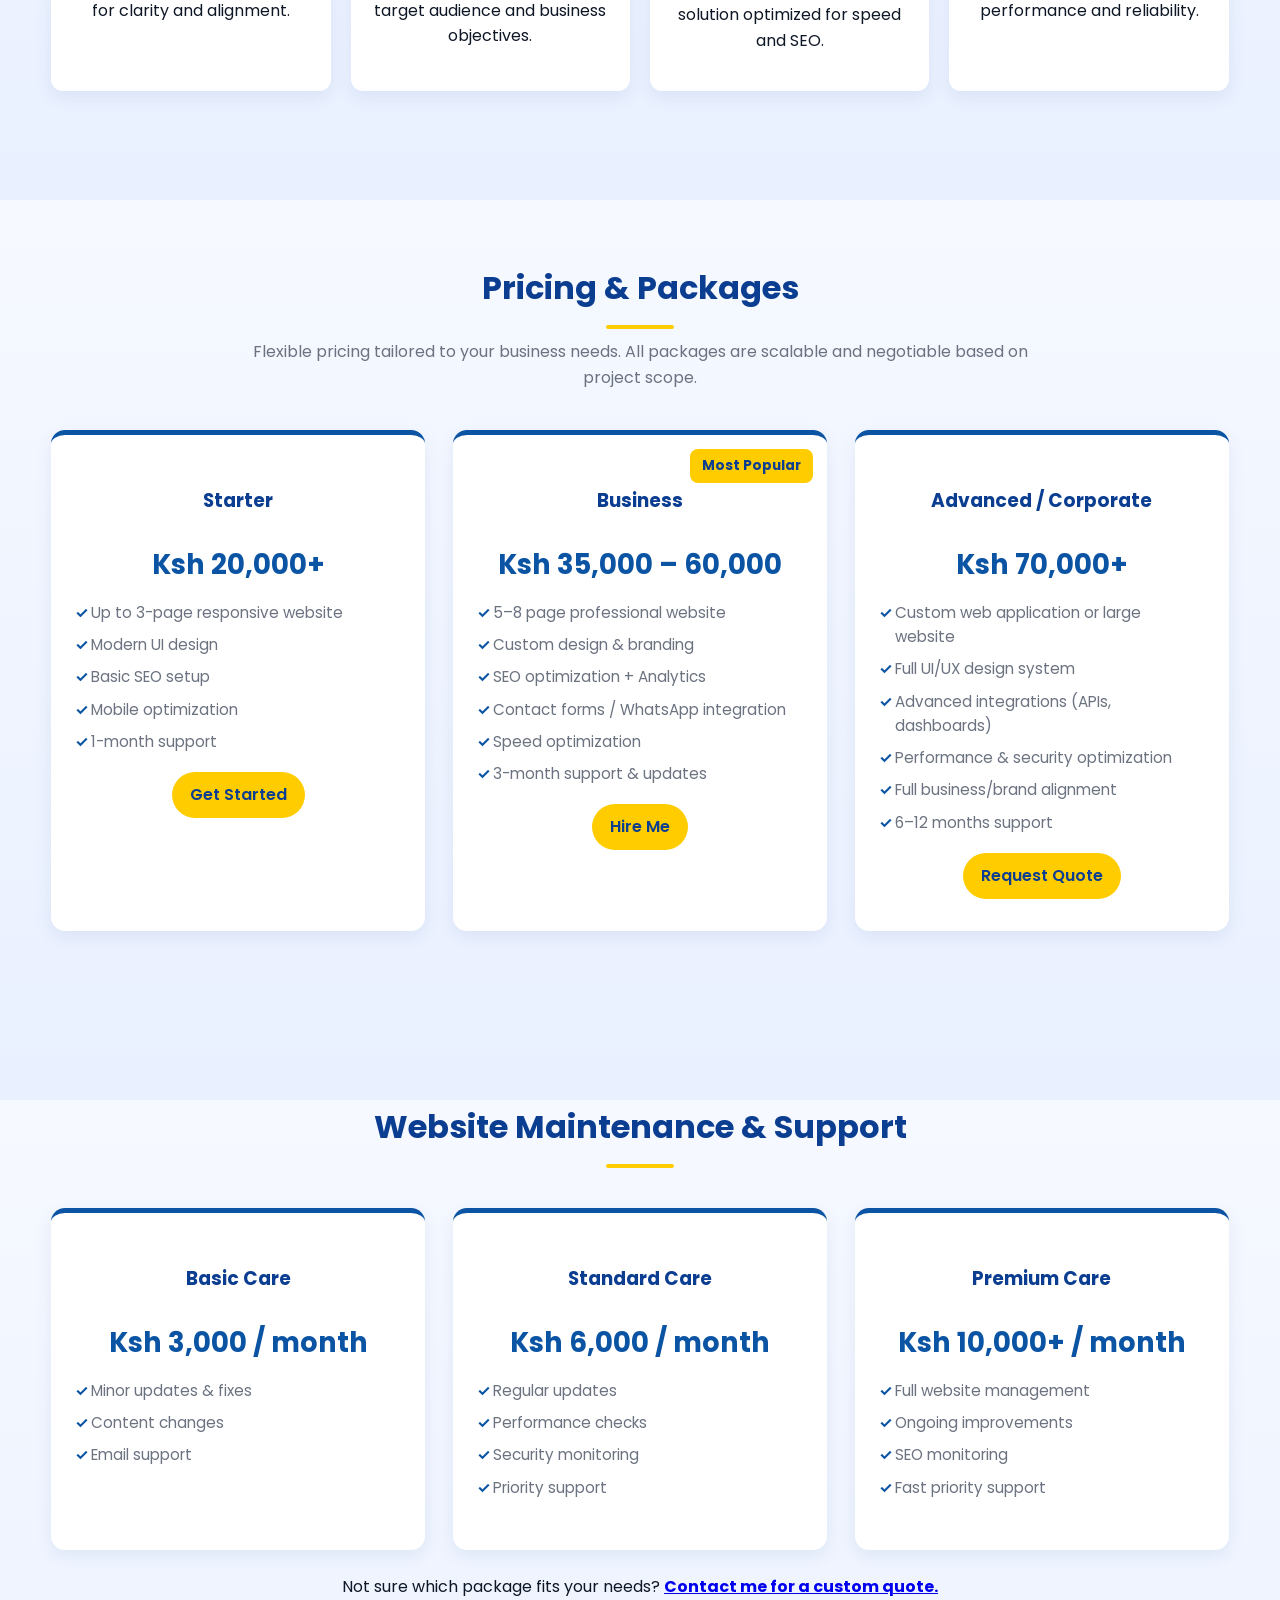
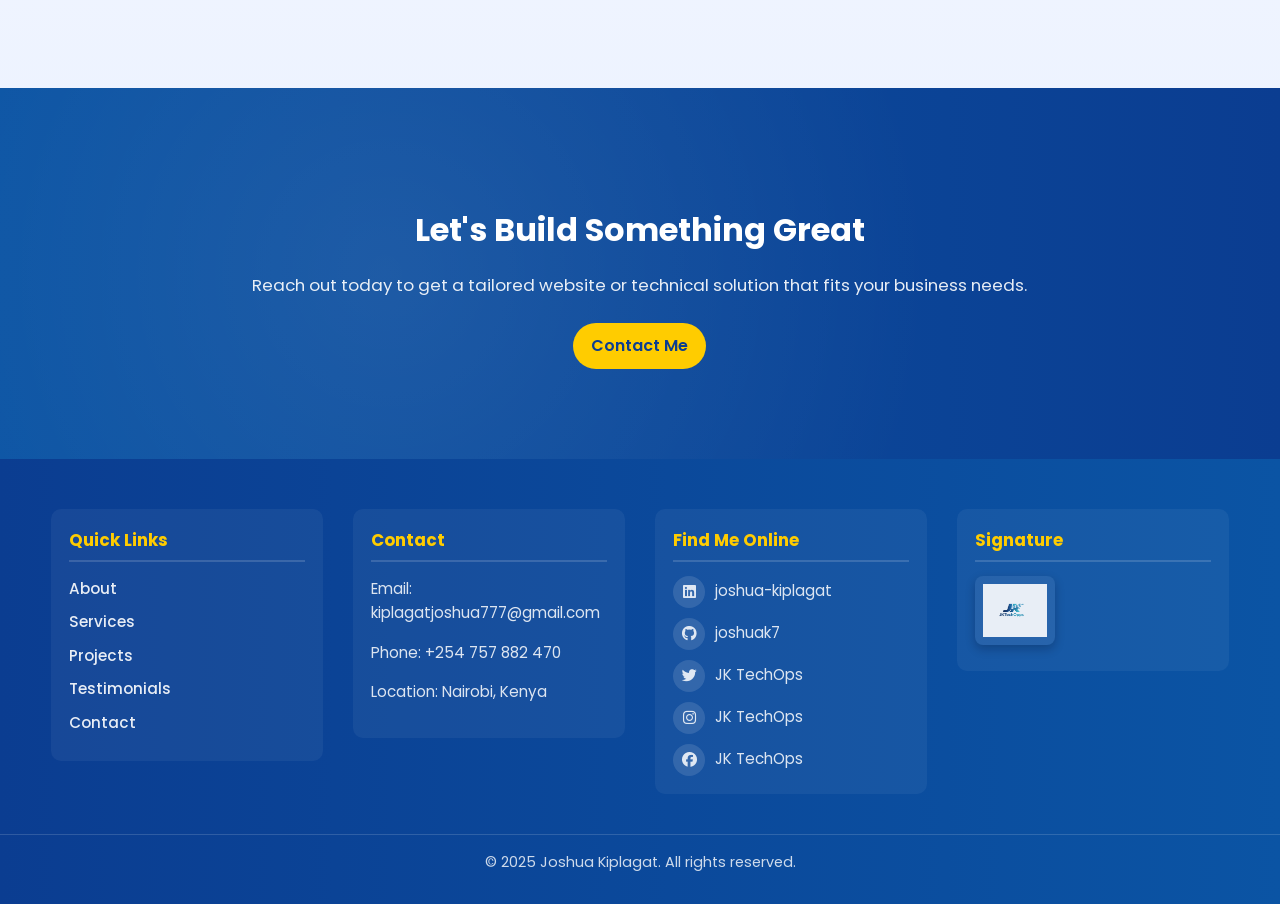
<file: services.html>
<!DOCTYPE html>
<html lang="en">
<head>
  <meta charset="UTF-8" />
  <meta name="viewport" content="width=device-width, initial-scale=1.0"/>
  <meta name="description" content="Joshua Kiplagat — ICT Specialist, Web Designer, and Certified Plant Operator. Creating business websites and operating heavy machinery safely and professionally.">
  <meta name="keywords" content="Joshua Kiplagat, ICT, Web Designer, Plant Operator, Kenya, Freelancer, Portfolio">
  <meta name="author" content="Joshua Kiplagat">
  <title>Services | Joshua Kiplagat Portfolio</title>

  <!-- Google Fonts -->
  <link href="https://fonts.googleapis.com/css2?family=Poppins:wght@400;500;600;700&family=Inter:wght@400;600&display=swap" rel="stylesheet">

  <!-- FontAwesome (single load) -->
  <link rel="stylesheet" href="https://cdnjs.cloudflare.com/ajax/libs/font-awesome/6.5.0/css/all.min.css">

  <!-- Stylesheet -->
  <link rel="stylesheet" href="css/styles.css" />
</head>
<body>

  <!-- ===== HEADER ===== -->
  <header class="header">
    <div class="container header-container">
      <div class="logo-area">
        <img src="images/logo.png" alt="JK TechOperations Logo" class="logo" />
        <!-- FIX: was <h1> — duplicate h1 with hero, changed to <span> -->
        <span class="brand">JKTechOperations</span>
      </div>
      <nav class="nav" aria-label="Main navigation">
        <ul class="nav-links">
          <!-- FIX: was Index.html -->
          <li><a href="index.html">About</a></li>
          <li><a href="services.html">Services</a></li>
          <li><a href="projects.html">Projects</a></li>
          <li><a href="testimonials.html">Testimonials</a></li>
          <li><a href="contact.html">Contact</a></li>
        </ul>
      </nav>
    </div>
  </header>

  <!-- ===== HERO ===== -->
  <!-- FIX: removed fade-in — hero is already in viewport on load -->
  <section class="services-hero">
    <div class="container hero-content">
      <h1>Professional Services That Deliver</h1>
      <p>From web design to ICT networking and plant operation, I help businesses grow with technology and reliability.</p>
    </div>
  </section>

  <!-- ===== SERVICE CATEGORIES ===== -->
  <section class="section fade-in" id="services">
    <div class="container">
      <h2 class="section-title">My Core Services</h2>
      <div class="service-grid detailed">

        <!-- Web Design -->
        <div class="service-card">
          <i class="fas fa-laptop-code"></i>
          <h3>Web Design &amp; Development</h3>
          <p>I build responsive, optimized, and engaging websites that bring your ideas to life and your clients closer.</p>
          <ul class="service-list">
            <li>Portfolio &amp; business websites</li>
            <li>Landing pages for startups</li>
            <li>SEO &amp; analytics integration</li>
            <li>Website maintenance &amp; updates</li>
          </ul>
        </div>

        <!-- ICT Support -->
        <div class="service-card">
          <i class="fas fa-network-wired"></i>
          <h3>ICT Support &amp; Networking</h3>
          <p>Ensuring smooth operations with professional ICT setup, support, and infrastructure management.</p>
          <ul class="service-list">
            <li>LAN/WAN setup &amp; configuration</li>
            <li>System repair &amp; maintenance</li>
            <li>Software installation &amp; backup</li>
            <li>Network troubleshooting</li>
          </ul>
        </div>

        <!-- Plant Operation -->
        <div class="service-card">
          <i class="fas fa-hard-hat"></i>
          <h3>Plant Operation &amp; Machinery Handling</h3>
          <p>Certified forklift, backhoe, and crane operator with commitment to safety, precision, and efficiency.</p>
          <ul class="service-list">
            <li>Material loading &amp; offloading</li>
            <li>Excavation &amp; site preparation</li>
            <li>Safety inspection &amp; compliance</li>
            <li>Machine performance checks</li>
          </ul>
        </div>

      </div>
    </div>
  </section>

  <!-- ===== HOW I DELIVER ===== -->
  <section class="section how-deliver fade-in">
    <div class="container">
      <h2 class="section-title">How I Work With You</h2>
      <div class="work-process">
        <div class="work-step">
          <span class="step-number">1</span>
          <h3>Consultation</h3>
          <p>We discuss your goals, brand needs, and project timeline for clarity and alignment.</p>
        </div>
        <div class="work-step">
          <span class="step-number">2</span>
          <h3>Planning &amp; Design</h3>
          <p>I create a tailored plan and design that matches your target audience and business objectives.</p>
        </div>
        <div class="work-step">
          <span class="step-number">3</span>
          <h3>Development &amp; Implementation</h3>
          <p>Building a modern, functional solution optimized for speed and SEO.</p>
        </div>
        <div class="work-step">
          <span class="step-number">4</span>
          <h3>Delivery &amp; Support</h3>
          <p>Launch, testing, and ongoing assistance to ensure lasting performance and reliability.</p>
        </div>
      </div>
    </div>
  </section>

  <!-- ===== PRICING ===== -->
  <section class="section pricing fade-in">
    <div class="container">
      <h2 class="section-title">Pricing &amp; Packages</h2>
      <p class="section-subtext">
        Flexible pricing tailored to your business needs. All packages are scalable and negotiable based on project scope.
      </p>
      <div class="pricing-grid">

        <!-- Starter -->
        <div class="pricing-card">
          <h3>Starter</h3>
          <p class="price">Ksh 20,000+</p>
          <ul>
            <li>Up to 3-page responsive website</li>
            <li>Modern UI design</li>
            <li>Basic SEO setup</li>
            <li>Mobile optimization</li>
            <li>1-month support</li>
          </ul>
          <a href="contact.html" class="btn primary-btn">Get Started</a>
        </div>

        <!-- Business -->
        <div class="pricing-card">
          <div class="badge">Most Popular</div>
          <h3>Business</h3>
          <p class="price">Ksh 35,000 – 60,000</p>
          <ul>
            <li>5–8 page professional website</li>
            <li>Custom design &amp; branding</li>
            <li>SEO optimization + Analytics</li>
            <li>Contact forms / WhatsApp integration</li>
            <li>Speed optimization</li>
            <li>3-month support &amp; updates</li>
          </ul>
          <a href="contact.html" class="btn primary-btn">Hire Me</a>
        </div>

        <!-- Advanced -->
        <div class="pricing-card">
          <h3>Advanced / Corporate</h3>
          <p class="price">Ksh 70,000+</p>
          <ul>
            <li>Custom web application or large website</li>
            <li>Full UI/UX design system</li>
            <li>Advanced integrations (APIs, dashboards)</li>
            <li>Performance &amp; security optimization</li>
            <li>Full business/brand alignment</li>
            <li>6–12 months support</li>
          </ul>
          <a href="contact.html" class="btn primary-btn">Request Quote</a>
        </div>

      </div>
    </div>
  </section>

  <!-- ===== MAINTENANCE ===== -->
  <section class="section fade-in">
    <div class="container">
      <h2 class="section-title">Website Maintenance &amp; Support</h2>
      <div class="pricing-grid">

        <div class="pricing-card">
          <h3>Basic Care</h3>
          <p class="price">Ksh 3,000 / month</p>
          <ul>
            <li>Minor updates &amp; fixes</li>
            <li>Content changes</li>
            <li>Email support</li>
          </ul>
        </div>

        <div class="pricing-card">
          <h3>Standard Care</h3>
          <p class="price">Ksh 6,000 / month</p>
          <ul>
            <li>Regular updates</li>
            <li>Performance checks</li>
            <li>Security monitoring</li>
            <li>Priority support</li>
          </ul>
        </div>

        <div class="pricing-card">
          <h3>Premium Care</h3>
          <p class="price">Ksh 10,000+ / month</p>
          <ul>
            <li>Full website management</li>
            <li>Ongoing improvements</li>
            <li>SEO monitoring</li>
            <li>Fast priority support</li>
          </ul>
        </div>

      </div>

      <!-- FIX: moved inside container div, was floating outside any section -->
      <p style="text-align:center; margin-top:24px;">
        Not sure which package fits your needs?
        <a href="contact.html"><strong>Contact me for a custom quote.</strong></a>
      </p>
    </div>
  </section>

  <!-- ===== CTA ===== -->
  <section class="cta">
    <div class="container">
      <h2>Let's Build Something Great</h2>
      <p>Reach out today to get a tailored website or technical solution that fits your business needs.</p>
      <!-- FIX: was secondary-btn which renders with transparent bg on dark section — changed to primary-btn -->
      <a href="contact.html" class="btn primary-btn">Contact Me</a>
    </div>
  </section>

  <!-- Floating WhatsApp -->
  <a href="https://wa.me/254757882470" target="_blank" rel="noopener" class="floating-whatsapp" aria-label="Chat on WhatsApp">
    <i class="fab fa-whatsapp"></i>
  </a>

  <!-- ===== FOOTER ===== -->
  <footer class="footer">
    <div class="container footer-container">

      <div class="footer-section">
        <h4>Quick Links</h4>
        <ul class="footer-links">
          <li><a href="index.html">About</a></li>
          <li><a href="services.html">Services</a></li>
          <li><a href="projects.html">Projects</a></li>
          <li><a href="testimonials.html">Testimonials</a></li>
          <li><a href="contact.html">Contact</a></li>
        </ul>
      </div>

      <div class="footer-section">
        <h4>Contact</h4>
        <p>Email: <a href="mailto:kiplagatjoshua777@gmail.com">kiplagatjoshua777@gmail.com</a></p>
        <p>Phone: +254 757 882 470</p>
        <p>Location: Nairobi, Kenya</p>
      </div>

      <!-- FIX: removed duplicate <h4> "Connect With Me" + "Find Me Online" -->
      <div class="footer-section">
        <h4>Find Me Online</h4>
        <div class="social-links">
          <a href="https://www.linkedin.com/in/joshua-kiplagat-53391a290/" target="_blank" rel="noopener"><i class="fab fa-linkedin"></i><span>joshua-kiplagat</span></a>
          <a href="https://github.com/joshuak7" target="_blank" rel="noopener"><i class="fab fa-github"></i><span>joshuak7</span></a>
          <a href="https://x.com/JoshuaK54981" target="_blank" rel="noopener"><i class="fab fa-twitter"></i><span>JK TechOps</span></a>
          <a href="https://www.instagram.com/jk.techoperations/" target="_blank" rel="noopener"><i class="fab fa-instagram"></i><span>JK TechOps</span></a>
          <a href="https://www.facebook.com/profile.php?id=61583555619163" target="_blank" rel="noopener"><i class="fab fa-facebook"></i><span>JK TechOps</span></a>
        </div>
      </div>

      <div class="footer-section">
        <h4>Signature</h4>
        <img src="images/logo.png" alt="JK TechOperations logo" class="stamp" />
      </div>

    </div>
    <div class="footer-bottom">
      <p>&copy; 2025 Joshua Kiplagat. All rights reserved.</p>
    </div>
  </footer>

  <script src="js/main.js"></script>
</body>
</html>
</file>
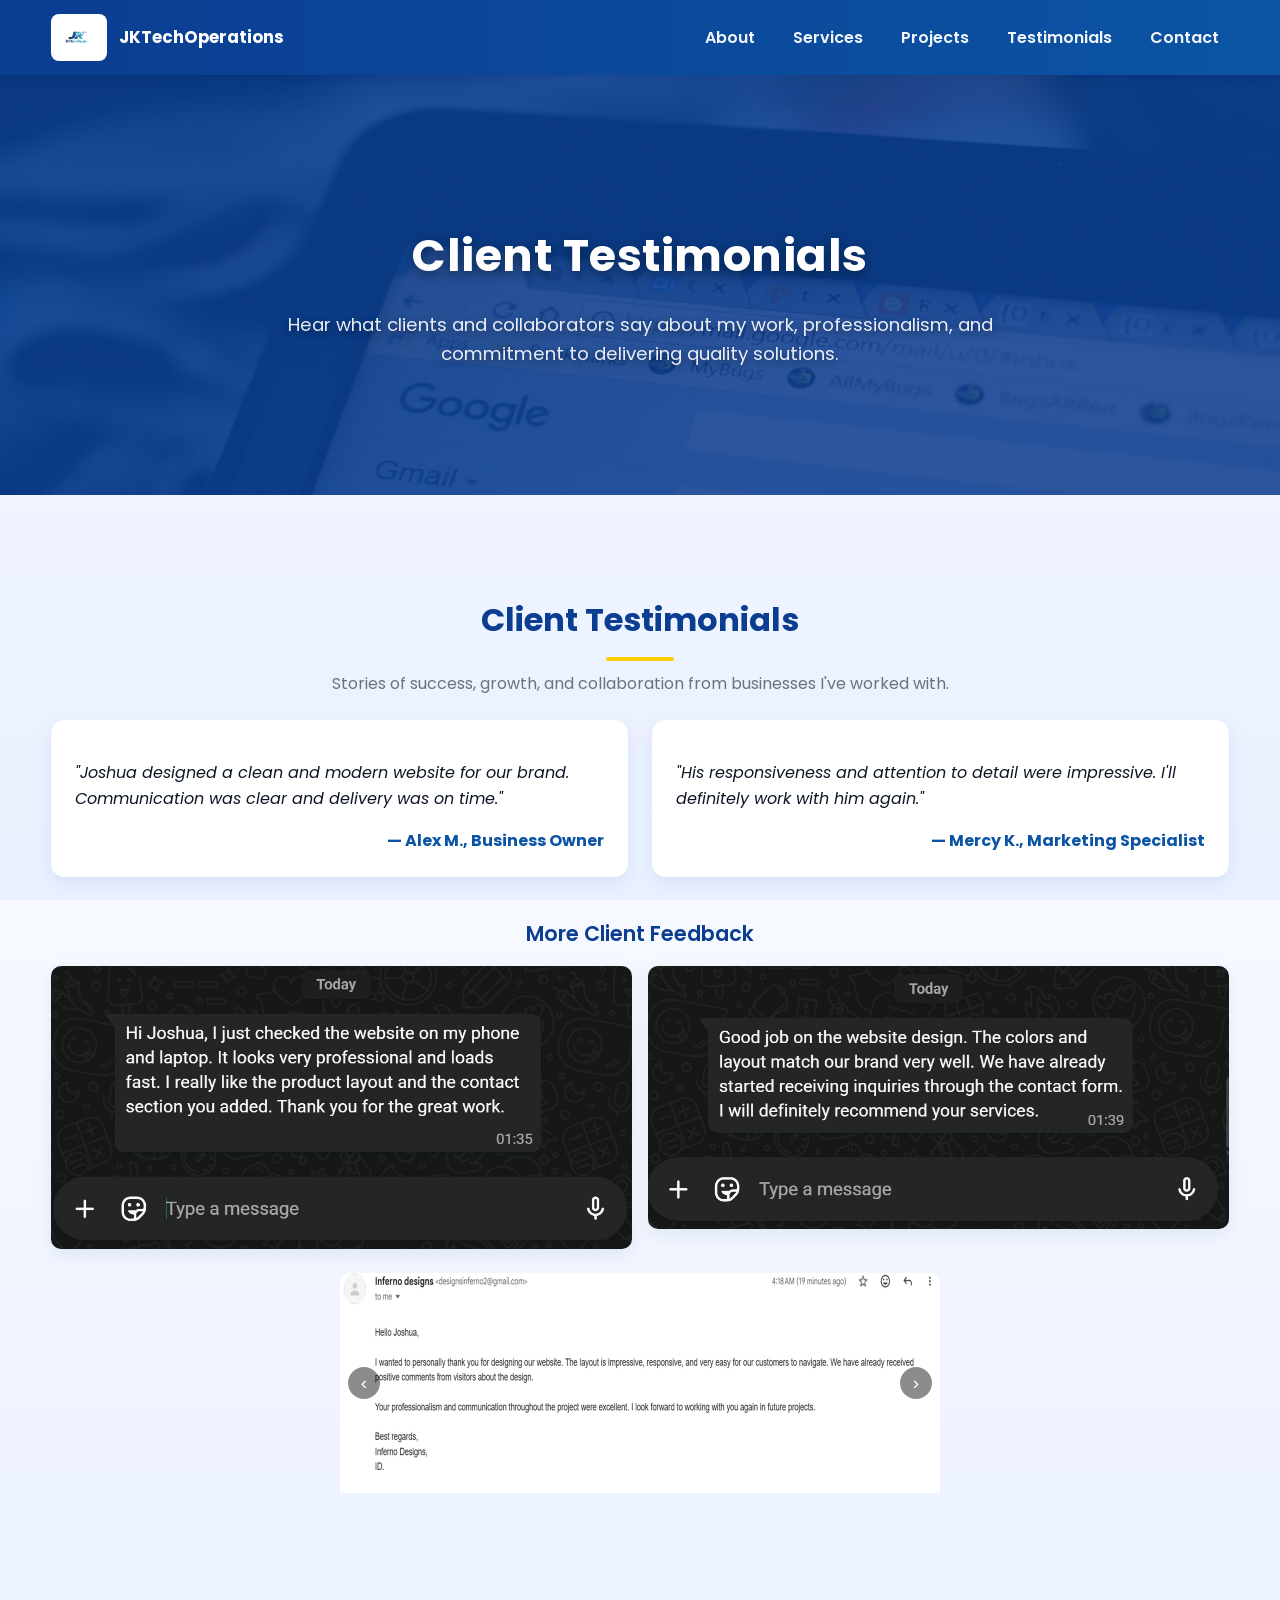
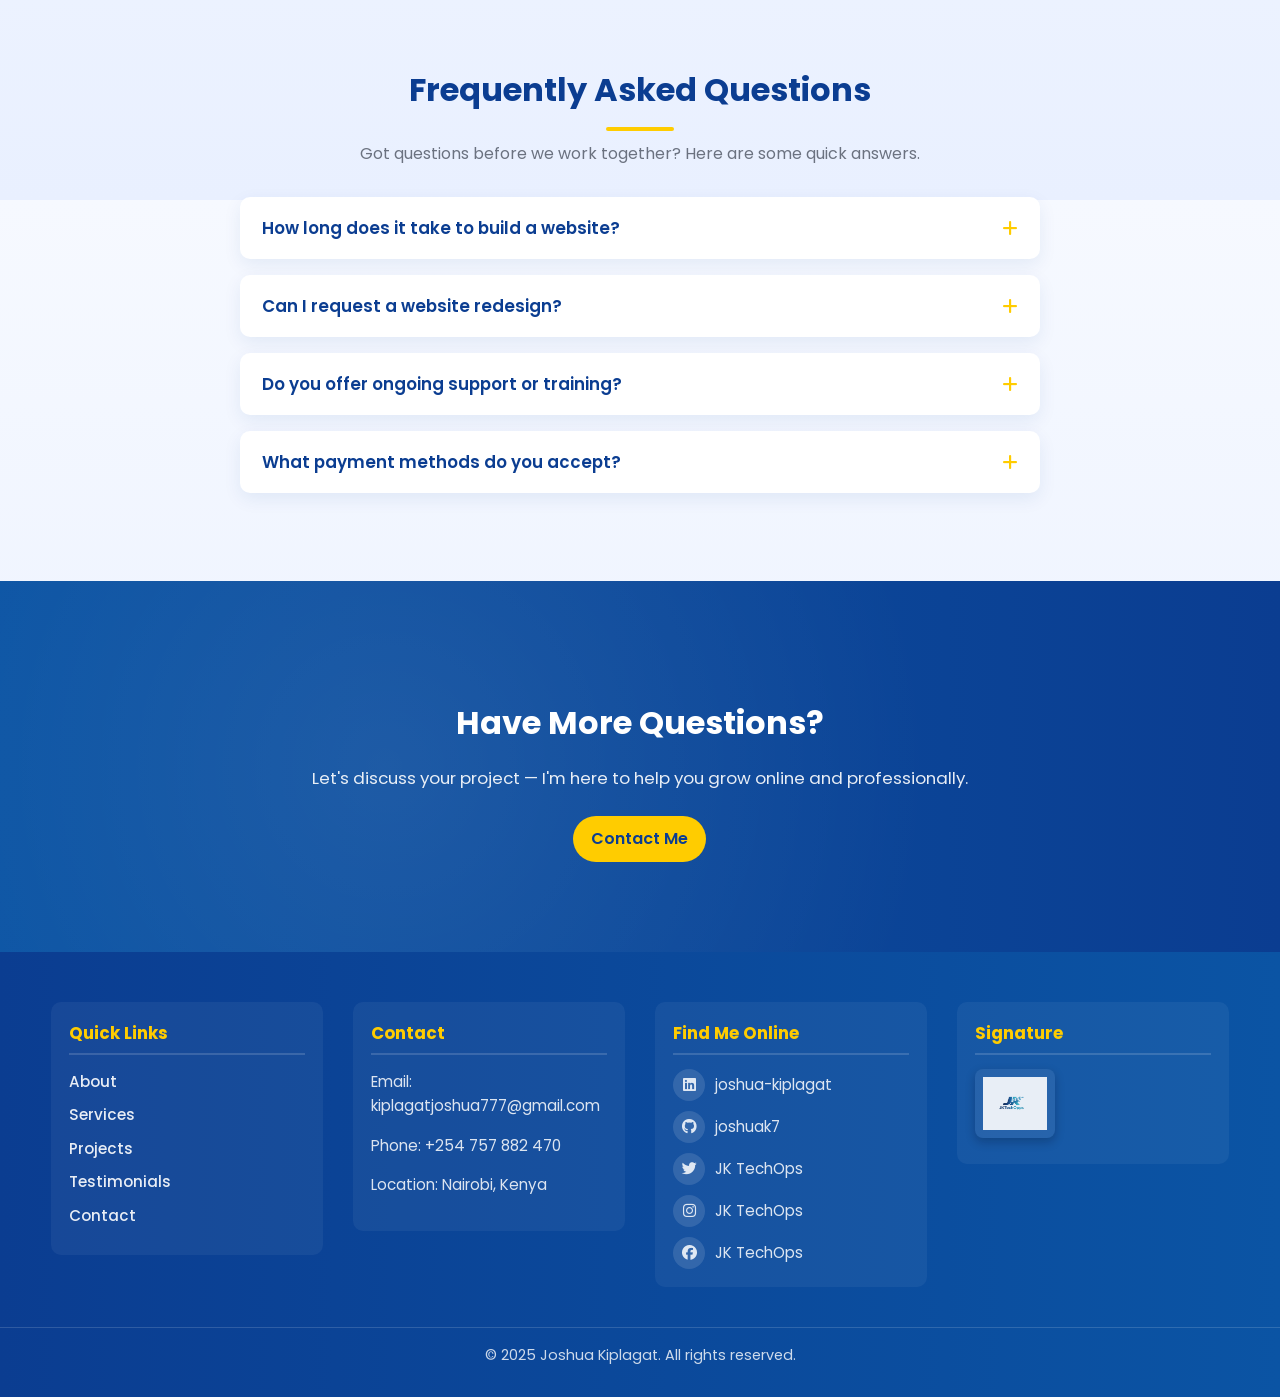
<file: testimonials.html>
<!DOCTYPE html>
<html lang="en">
<head>
  <meta charset="UTF-8" />
  <meta name="viewport" content="width=device-width, initial-scale=1.0"/>
  <meta name="description" content="Read real client testimonials and common questions answered by Joshua Kiplagat — ICT Specialist, Web Designer, and Plant Operator from Kenya.">
  <meta name="keywords" content="Joshua Kiplagat, testimonials, web design reviews, ICT Kenya, client feedback, FAQ">
  <meta name="author" content="Joshua Kiplagat">
  <title>Testimonials &amp; FAQs | Joshua Kiplagat</title>

  <!-- Google Fonts -->
  <link href="https://fonts.googleapis.com/css2?family=Poppins:wght@400;500;600;700&family=Inter:wght@400;600&display=swap" rel="stylesheet">

  <!-- FontAwesome (single load) -->
  <link rel="stylesheet" href="https://cdnjs.cloudflare.com/ajax/libs/font-awesome/6.5.0/css/all.min.css">

  <!-- Stylesheet -->
  <link rel="stylesheet" href="css/styles.css">
</head>
<body>

  <!-- ===== HEADER ===== -->
  <header class="header">
    <div class="container header-container">
      <div class="logo-area">
        <img src="images/logo.png" alt="JK TechOperations Logo" class="logo">
        <!-- FIX: was <h1> -->
        <span class="brand">JKTechOperations</span>
      </div>
      <nav class="nav" aria-label="Main navigation">
        <ul class="nav-links">
          <li><a href="index.html">About</a></li>
          <li><a href="services.html">Services</a></li>
          <li><a href="projects.html">Projects</a></li>
          <li><a href="testimonials.html">Testimonials</a></li>
          <li><a href="contact.html">Contact</a></li>
        </ul>
      </nav>
    </div>
  </header>

  <!-- ===== HERO ===== -->
  <!-- FIX: removed fade-in — hero is in viewport on load -->
  <section class="testimonials-hero">
    <div class="container">
      <h1>Client Testimonials</h1>
      <p>Hear what clients and collaborators say about my work, professionalism, and commitment to delivering quality solutions.</p>
    </div>
  </section>

  <!-- ===== TESTIMONIALS ===== -->
  <!-- FIX: section was never closed in original — broken HTML structure repaired -->
  <section id="testimonials" class="section fade-in">
    <div class="container">
      <h2 class="section-title">Client Testimonials</h2>
      <p class="section-subtext">Stories of success, growth, and collaboration from businesses I've worked with.</p>

      <div class="testimonial-grid">
        <div class="testimonial-card">
          <p>"Joshua designed a clean and modern website for our brand. Communication was clear and delivery was on time."</p>
          <h4>— Alex M., Business Owner</h4>
        </div>
        <div class="testimonial-card">
          <p>"His responsiveness and attention to detail were impressive. I'll definitely work with him again."</p>
          <h4>— Mercy K., Marketing Specialist</h4>
        </div>
      </div>

      <!-- Screenshot Testimonials -->
      <div class="testimonial-screenshots">
        <h3 class="screenshot-title">More Client Feedback</h3>

        <!-- WhatsApp screenshots -->
        <div class="screenshot-grid">
          <div class="screenshot-item">
            <img src="images/testimonial-whatsapp1.jpg" alt="WhatsApp client feedback 1">
          </div>
          <div class="screenshot-item">
            <img src="images/testimonial-whatsapp2.jpg" alt="WhatsApp client feedback 2">
          </div>
        </div>

        <!-- Email slider -->
        <!-- FIX: added prev/next buttons so main.js slider handler can control this -->
        <div class="project-slider email-slider" style="margin-top: 24px;">
          <div class="slides">
            <img src="images/testimonial-email1.jpg" alt="Email testimonial 1">
            <img src="images/testimonial-email2.jpg" alt="Email testimonial 2">
          </div>
          <button class="prev" aria-label="Previous email">&#8249;</button>
          <button class="next" aria-label="Next email">&#8250;</button>
        </div>

      </div>
    </div>
  </section>

  <!-- ===== FAQ ===== -->
  <section id="faq" class="section faq fade-in">
    <div class="container">
      <h2 class="section-title">Frequently Asked Questions</h2>
      <p class="section-subtext">Got questions before we work together? Here are some quick answers.</p>

      <div class="faq-container">

        <div class="faq-item">
          <button class="faq-question">
            <span>How long does it take to build a website?</span>
            <i class="fas fa-plus"></i>
          </button>
          <div class="faq-answer">
            <p>Most small business websites take 1–3 weeks depending on complexity and feedback. Larger projects may take longer.</p>
          </div>
        </div>

        <div class="faq-item">
          <button class="faq-question">
            <span>Can I request a website redesign?</span>
            <i class="fas fa-plus"></i>
          </button>
          <div class="faq-answer">
            <p>Yes. I offer full redesigns to improve layout, responsiveness, and speed while keeping your brand identity.</p>
          </div>
        </div>

        <div class="faq-item">
          <button class="faq-question">
            <span>Do you offer ongoing support or training?</span>
            <i class="fas fa-plus"></i>
          </button>
          <div class="faq-answer">
            <p>Absolutely. I offer maintenance, updates, and one-on-one training so you can manage your site easily after launch.</p>
          </div>
        </div>

        <div class="faq-item">
          <button class="faq-question">
            <span>What payment methods do you accept?</span>
            <i class="fas fa-plus"></i>
          </button>
          <div class="faq-answer">
            <p>I accept M-Pesa, bank transfer, and cash payments. A 50% deposit is required before work begins, with the remainder due on delivery.</p>
          </div>
        </div>

      </div>
    </div>
  </section>

  <!-- ===== CTA ===== -->
  <section class="cta">
    <div class="container">
      <h2>Have More Questions?</h2>
      <p>Let's discuss your project — I'm here to help you grow online and professionally.</p>
      <!-- FIX: was missing btn class styling — added primary-btn -->
      <a href="contact.html" class="btn primary-btn">Contact Me</a>
    </div>
  </section>

  <!-- Floating WhatsApp -->
  <a href="https://wa.me/254757882470" target="_blank" rel="noopener" class="floating-whatsapp" aria-label="Chat on WhatsApp">
    <i class="fab fa-whatsapp"></i>
  </a>

  <!-- ===== FOOTER ===== -->
  <footer class="footer">
    <div class="container footer-container">

      <div class="footer-section">
        <h4>Quick Links</h4>
        <ul class="footer-links">
          <li><a href="index.html">About</a></li>
          <li><a href="services.html">Services</a></li>
          <li><a href="projects.html">Projects</a></li>
          <li><a href="testimonials.html">Testimonials</a></li>
          <li><a href="contact.html">Contact</a></li>
        </ul>
      </div>

      <div class="footer-section">
        <h4>Contact</h4>
        <p>Email: <a href="mailto:kiplagatjoshua777@gmail.com">kiplagatjoshua777@gmail.com</a></p>
        <p>Phone: +254 757 882 470</p>
        <p>Location: Nairobi, Kenya</p>
      </div>

      <!-- FIX: removed duplicate <h4> -->
      <div class="footer-section">
        <h4>Find Me Online</h4>
        <div class="social-links">
          <a href="https://www.linkedin.com/in/joshua-kiplagat-53391a290/" target="_blank" rel="noopener"><i class="fab fa-linkedin"></i><span>joshua-kiplagat</span></a>
          <a href="https://github.com/joshuak7" target="_blank" rel="noopener"><i class="fab fa-github"></i><span>joshuak7</span></a>
          <a href="https://x.com/JoshuaK54981" target="_blank" rel="noopener"><i class="fab fa-twitter"></i><span>JK TechOps</span></a>
          <a href="https://www.instagram.com/jk.techoperations/" target="_blank" rel="noopener"><i class="fab fa-instagram"></i><span>JK TechOps</span></a>
          <a href="https://www.facebook.com/profile.php?id=61583555619163" target="_blank" rel="noopener"><i class="fab fa-facebook"></i><span>JK TechOps</span></a>
        </div>
      </div>

      <div class="footer-section">
        <h4>Signature</h4>
        <img src="images/logo.png" alt="JK TechOperations logo" class="stamp" />
      </div>

    </div>
    <div class="footer-bottom">
      <p>&copy; 2025 Joshua Kiplagat. All rights reserved.</p>
    </div>
  </footer>

  <!-- FIX: removed inline JS code from inside <script src="..."> tag — code inside src scripts is ignored by browsers -->
  <script src="js/main.js"></script>
</body>
</html>
</file>
<file: css/styles.css>
/* =========================================================
   styles.css
   Corporate Blue/White Theme — Joshua Kiplagat Portfolio
   Clean Build — duplicates removed, conflicts resolved
   ========================================================= */

/* ---------- GOOGLE FONTS IMPORT ---------- */
/* FIX: was missing — Poppins and Inter were referenced but never imported in CSS */
@import url('https://fonts.googleapis.com/css2?family=Poppins:wght@400;500;600;700&family=Inter:wght@400;600&display=swap');

/* ---------- VARIABLES ---------- */
:root {
  --bg-1: #f6f9ff;
  --bg-2: #e9f0ff;
  --accent: #0b54a4;
  --accent-2: #0b3d91;
  --gold: #ffcc00;
  --muted: #6b7280;
  --card-bg: #ffffff;
  --glass: rgba(255, 255, 255, 0.6);
  --shadow-1: 0 6px 18px rgba(11, 61, 145, 0.08);
  --shadow-2: 0 10px 30px rgba(11, 61, 145, 0.09);
  --radius-lg: 14px;
  --radius-md: 10px;
  --max-width: 1200px;
}

/* ---------- BASE STYLES ---------- */
*,
*::before,
*::after {
  box-sizing: border-box;
}

html,
body {
  height: 100%;
  scroll-behavior: smooth;
}

body {
  font-family: "Poppins", "Inter", system-ui, -apple-system, "Segoe UI", Roboto, "Helvetica Neue", Arial;
  background: linear-gradient(180deg, var(--bg-1) 0%, var(--bg-2) 100%);
  color: #0e1726;
  margin: 0;
  line-height: 1.6;
  -webkit-font-smoothing: antialiased;
  -moz-osx-font-smoothing: grayscale;
  -webkit-text-size-adjust: 100%;
}

.container {
  width: 92%;
  max-width: var(--max-width);
  margin: 0 auto;
}

/* ---------- UTILITIES ---------- */
.section {
  padding: 72px 0;
}

.section-subtext {
  max-width: 780px;
  margin: 0 auto 24px;
  color: var(--muted);
  text-align: center;
}

.section-title {
  font-size: 2rem;
  color: var(--accent-2);
  text-align: center;
  margin-bottom: 10px;
  font-weight: 700;
}

.section-title::after {
  content: "";
  width: 68px;
  height: 4px;
  background: var(--gold);
  display: block;
  margin: 12px auto 0;
  border-radius: 4px;
}

/* =========================================================
   HEADER
   ========================================================= */
.header {
  position: sticky;
  top: 0;
  z-index: 1100;
  background: linear-gradient(90deg, var(--accent-2), var(--accent));
  padding: 14px 0;
  box-shadow: 0 2px 10px rgba(7, 18, 40, 0.08);
}

.header-container {
  display: flex;
  align-items: center;
  justify-content: space-between;
  gap: 20px;
}

.logo-area {
  display: flex;
  align-items: center;
  gap: 12px;
}

.logo {
  width: 56px;
  height: auto;
  border-radius: 8px;
  object-fit: cover;
}

/* FIX: was styled as h1 — now a span, keep same visual treatment */
.brand {
  color: #fff;
  font-weight: 700;
  font-size: 1.05rem;
}

.nav .nav-links {
  display: flex;
  gap: 18px;
  list-style: none;
  margin: 0;
  padding: 0;
}

.nav-links a {
  color: rgba(255, 255, 255, 0.95);
  text-decoration: none;
  font-weight: 600;
  padding: 8px 10px;
  border-radius: 8px;
  transition: all 0.25s;
}

.nav-links a:hover {
  background: rgba(255, 255, 255, 0.08);
  color: var(--gold);
}

@media (max-width: 900px) {
  .nav .nav-links {
    display: none;
  }
}

/* =========================================================
   HERO — INDEX
   ========================================================= */
.hero {
  padding: 64px 0;
  background: linear-gradient(135deg, var(--accent-2), #062f6f);
  color: white;
  border-bottom: 1px solid rgba(255, 255, 255, 0.04);
}

.hero-container {
  display: flex;
  align-items: center;
  gap: 30px;
  flex-wrap: wrap;
}

.hero-text {
  flex: 1;
  min-width: 300px;
}

.hero-text h1 {
  font-size: 2.4rem;
  line-height: 1.08;
  margin-bottom: 12px;
  font-weight: 700;
}

.hero-text .highlight {
  color: var(--gold);
}

.hero-text p {
  color: rgba(255, 255, 255, 0.92);
  margin-bottom: 18px;
  font-size: 1.05rem;
}

.hero-image {
  flex: 0 0 280px;
  text-align: right;
}

.hero-profile {
  width: 200px;
  height: 200px;
  border-radius: 14px;
  object-fit: cover;
  border: 6px solid rgba(255, 255, 255, 0.12);
  box-shadow: 0 20px 40px rgba(2, 6, 23, 0.45);
}

/* =========================================================
   PAGE HEROES — Services / Projects / Testimonials / Contact
   ========================================================= */
.services-hero,
.projects-hero,
.testimonials-hero,
.contact-hero {
  height: 420px;
  display: flex;
  align-items: center;
  justify-content: center;
  text-align: center;
  color: white;
  background-size: cover;
  background-position: center;
  position: relative;
}

/* Individual hero backgrounds */
.services-hero {
  background-image:
    linear-gradient(rgba(11, 61, 145, 0.85), rgba(11, 61, 145, 0.85)),
    url("../images/hero-bg1.jpg");
}

.projects-hero {
  background-image:
    linear-gradient(rgba(11, 61, 145, 0.8), rgba(11, 61, 145, 0.8)),
    url("../images/projects-hero.jpg");
}

.testimonials-hero {
  background-image:
    linear-gradient(rgba(11, 61, 145, 0.85), rgba(11, 61, 145, 0.85)),
    url("../images/testimonials-hero.jpg");
}

.contact-hero {
  background-image:
    linear-gradient(rgba(11, 61, 145, 0.85), rgba(11, 61, 145, 0.85)),
    url("../images/contact-hero.jpg");
}

/* Shared hero content */
.hero-content,
.services-hero .container,
.projects-hero .container,
.testimonials-hero .container,
.contact-hero .container {
  position: relative;
  z-index: 2;
  max-width: 800px;
}

.services-hero h1,
.projects-hero h1,
.testimonials-hero h1,
.contact-hero h1 {
  font-size: 2.8rem;
  font-weight: 700;
  margin-bottom: 15px;
  letter-spacing: 0.5px;
  text-shadow: 0 4px 12px rgba(0, 0, 0, 0.4);
}

.services-hero p,
.projects-hero p,
.testimonials-hero p,
.contact-hero p {
  font-size: 1.15rem;
  line-height: 1.6;
  color: rgba(255, 255, 255, 0.9);
  text-shadow: 0 3px 8px rgba(0, 0, 0, 0.4);
}

@media (max-width: 768px) {
  .services-hero,
  .projects-hero,
  .testimonials-hero,
  .contact-hero {
    height: 320px;
    padding: 40px 20px;
  }

  .services-hero h1,
  .projects-hero h1,
  .testimonials-hero h1,
  .contact-hero h1 {
    font-size: 2rem;
  }
}

/* =========================================================
   BUTTONS
   ========================================================= */
.btn {
  display: inline-flex;
  align-items: center;
  gap: 10px;
  padding: 10px 18px;
  border-radius: 999px;
  text-decoration: none;
  cursor: pointer;
  font-weight: 600;
  border: 0;
  transition: all 0.25s;
  font-family: inherit;
  font-size: 1rem;
}

.primary-btn {
  background: var(--gold);
  color: var(--accent-2);
}

.primary-btn:hover {
  transform: translateY(-3px);
  box-shadow: 0 8px 18px rgba(11, 61, 145, 0.18);
}

.secondary-btn {
  background: transparent;
  color: white;
  border: 2px solid rgba(255, 255, 255, 0.4);
}

.secondary-btn:hover {
  background: rgba(255, 255, 255, 0.1);
}

/* =========================================================
   ABOUT SECTION
   ========================================================= */
.about-flex {
  display: flex;
  gap: 28px;
  align-items: center;
  flex-wrap: wrap;
}

.about-image img {
  width: 320px;
  max-width: 100%;
  border-radius: 14px;
  box-shadow: var(--shadow-2);
  transition: transform 0.35s;
}

.about-image img:hover {
  transform: translateY(-6px) scale(1.02);
}

.about-text {
  flex: 1;
  min-width: 300px;
}

.about-text h2 {
  margin-top: 0;
  margin-bottom: 8px;
}

/* =========================================================
   SKILLS SECTION
   ========================================================= */
.skills-split {
  display: grid;
  grid-template-columns: repeat(auto-fit, minmax(300px, 1fr));
  gap: 30px;
  margin-top: 30px;
}

.skills-column {
  background: var(--card-bg);
  border-radius: var(--radius-lg);
  box-shadow: var(--shadow-1);
  padding: 28px;
  transition: transform 0.3s ease, box-shadow 0.3s ease;
}

.skills-column:hover {
  transform: translateY(-6px);
  box-shadow: var(--shadow-2);
}

.skills-title {
  font-size: 1.2rem;
  font-weight: 700;
  margin-bottom: 20px;
  position: relative;
  padding-left: 14px;
}

.skills-title::before {
  content: "";
  width: 6px;
  height: 24px;
  border-radius: 4px;
  position: absolute;
  left: 0;
  top: 2px;
}

.skills-title.blue::before {
  background: var(--accent-2);
}

.skills-title.green::before {
  background: #15803d;
}

.skill-card {
  background: var(--bg-1);
  border-radius: var(--radius-md);
  padding: 16px 18px;
  margin-bottom: 16px;
  transition: all 0.25s ease;
  border-left: 4px solid var(--accent);
}

.skill-card:hover {
  background: var(--bg-2);
  transform: translateX(4px);
  border-left-color: var(--gold);
}

.skill-card h4 {
  color: var(--accent-2);
  font-size: 1rem;
  margin: 0 0 6px;
}

.skill-card p {
  color: var(--muted);
  font-size: 0.95rem;
  margin: 0;
}

/* =========================================================
   VISION / STANDOUT GRID
   FIX: .standout-card had no styles — merged with vision-card
   ========================================================= */
.vision-grid,
.standout-grid {
  display: grid;
  grid-template-columns: repeat(auto-fit, minmax(240px, 1fr));
  gap: 20px;
  margin-top: 20px;
}

.vision-card,
.standout-card {
  background: var(--card-bg);
  padding: 22px;
  border-radius: 12px;
  box-shadow: var(--shadow-1);
  text-align: center;
  transition: transform 0.28s, box-shadow 0.28s;
}

.vision-card i,
.standout-card i {
  font-size: 26px;
  color: var(--accent-2);
  margin-bottom: 8px;
}

.vision-card h3,
.standout-card h3 {
  margin: 8px 0 6px;
  color: var(--accent-2);
}

.vision-card p,
.standout-card p {
  color: var(--muted);
  font-size: 0.95rem;
}

.vision-card:hover,
.standout-card:hover {
  transform: translateY(-7px);
  box-shadow: var(--shadow-2);
}

/* =========================================================
   SERVICES
   ========================================================= */
.service-grid {
  display: grid;
  grid-template-columns: repeat(auto-fit, minmax(240px, 1fr));
  gap: 20px;
  margin-top: 20px;
}

.service-grid.detailed {
  grid-template-columns: repeat(auto-fit, minmax(280px, 1fr));
  gap: 28px;
  margin-top: 50px;
}

.service-card {
  background: rgba(255, 255, 255, 0.96);
  border-radius: var(--radius-lg);
  box-shadow: var(--shadow-1);
  text-align: center;
  padding: 32px 20px;
  transition: all 0.35s ease;
  position: relative;
  overflow: hidden;
  border-top: 5px solid var(--accent);
}

.service-card:hover {
  transform: translateY(-8px);
  box-shadow: var(--shadow-2);
  border-top-color: var(--gold);
}

.service-card i {
  font-size: 36px;
  color: var(--gold);
  margin-bottom: 12px;
  transition: transform 0.3s ease;
}

.service-card:hover i {
  transform: scale(1.1);
}

.service-card h3 {
  color: var(--accent-2);
  margin: 10px 0;
  font-weight: 700;
  font-size: 1.2rem;
}

.service-card p {
  color: var(--muted);
  font-size: 0.96rem;
  margin-bottom: 14px;
}

.service-list {
  text-align: left;
  color: var(--muted);
  margin: 0;
  padding-left: 22px;
}

.service-list li {
  margin-bottom: 8px;
  list-style: disc;
  font-size: 0.95rem;
}

/* =========================================================
   WORK PROCESS
   ========================================================= */
.work-process {
  display: grid;
  grid-template-columns: repeat(auto-fit, minmax(200px, 1fr));
  gap: 20px;
  margin-top: 24px;
}

.work-step {
  background: var(--card-bg);
  padding: 22px;
  border-radius: 12px;
  box-shadow: var(--shadow-1);
  text-align: center;
  transition: all 0.3s ease;
}

.work-step:hover {
  transform: translateY(-6px);
  box-shadow: var(--shadow-2);
}

.step-number {
  display: inline-flex;
  width: 54px;
  height: 54px;
  border-radius: 50%;
  align-items: center;
  justify-content: center;
  background: linear-gradient(135deg, var(--accent-2), var(--accent));
  color: white;
  font-weight: 700;
  margin-bottom: 10px;
  font-size: 1.1rem;
  box-shadow: 0 6px 15px rgba(11, 61, 145, 0.2);
}

/* =========================================================
   METHOD GRID (Projects page)
   ========================================================= */
.method-grid {
  display: grid;
  grid-template-columns: repeat(auto-fit, minmax(220px, 1fr));
  gap: 24px;
  margin-top: 30px;
}

.method-step {
  background: var(--card-bg);
  padding: 28px 20px;
  text-align: center;
  border-radius: var(--radius-lg);
  box-shadow: var(--shadow-1);
  transition: all 0.3s ease;
}

.method-step:hover {
  transform: translateY(-8px);
  box-shadow: var(--shadow-2);
}

.method-step i {
  font-size: 32px;
  color: var(--gold);
  margin-bottom: 10px;
}

/* =========================================================
   PRICING
   ========================================================= */
.pricing-grid {
  display: grid;
  grid-template-columns: repeat(auto-fit, minmax(280px, 1fr));
  gap: 28px;
  margin-top: 40px;
}

.pricing-card {
  background: var(--card-bg);
  border-radius: 14px;
  box-shadow: var(--shadow-1);
  text-align: center;
  padding: 32px 24px;
  position: relative;
  transition: transform 0.3s ease, box-shadow 0.3s ease;
  overflow: hidden;
  border-top: 5px solid var(--accent);
}

.pricing-card:hover {
  transform: translateY(-8px);
  box-shadow: var(--shadow-2);
  border-top-color: var(--gold);
}

.pricing-card .badge {
  background: var(--gold);
  color: var(--accent-2);
  font-weight: 700;
  padding: 6px 12px;
  border-radius: 8px;
  position: absolute;
  top: 14px;
  right: 14px;
  font-size: 0.85rem;
}

.pricing-card h3 {
  color: var(--accent-2);
  margin-bottom: 8px;
  font-weight: 700;
}

.price {
  font-size: 1.7rem;
  color: var(--accent);
  font-weight: 700;
  margin-bottom: 14px;
}

.pricing-card ul {
  list-style: none;
  padding: 0;
  margin: 0 0 18px;
  text-align: left;
}

.pricing-card ul li {
  color: var(--muted);
  margin-bottom: 8px;
  font-size: 0.95rem;
  padding-left: 16px;
  position: relative;
}

.pricing-card ul li::before {
  content: "✓";
  color: var(--accent);
  position: absolute;
  left: 0;
  font-weight: 700;
}

/* =========================================================
   PROJECTS GRID
   ========================================================= */
.projects-grid {
  display: grid;
  grid-template-columns: repeat(auto-fit, minmax(280px, 1fr));
  gap: 30px;
  margin-top: 30px;
}

.project-card {
  background: var(--card-bg);
  border-radius: var(--radius-lg);
  box-shadow: var(--shadow-1);
  overflow: hidden;
  transition: all 0.35s ease;
  position: relative;
}

.project-card:hover {
  transform: translateY(-6px);
  box-shadow: var(--shadow-2);
}

.project-info {
  padding: 20px;
}

.project-info h3 {
  color: var(--accent-2);
  margin: 0 0 8px;
  font-weight: 700;
}

.project-info p {
  color: var(--muted);
  font-size: 0.95rem;
  margin-bottom: 12px;
}

.project-tags {
  margin-bottom: 14px;
}

.project-tags span {
  background: var(--accent);
  color: white;
  border-radius: 6px;
  padding: 4px 10px;
  margin-right: 6px;
  font-size: 0.8rem;
  display: inline-block;
  margin-bottom: 4px;
}

.project-btn {
  display: inline-block;
  background: var(--gold);
  color: var(--accent-2);
  font-weight: 600;
  padding: 8px 16px;
  border-radius: 999px;
  text-decoration: none;
  transition: all 0.3s ease;
  font-size: 0.95rem;
}

.project-btn:hover {
  background: var(--accent);
  color: white;
}

/* More projects card */
.more-projects-card {
  display: flex;
  align-items: center;
  justify-content: center;
  text-align: center;
  background: linear-gradient(135deg, #0b3d91, #0b54a4);
  color: white;
  padding: 30px;
  min-height: 260px;
}

.more-projects-content i {
  font-size: 40px;
  margin-bottom: 15px;
  color: var(--gold);
}

.more-projects-content h3 {
  margin-bottom: 10px;
  font-size: 1.4rem;
  color: white;
}

.more-projects-content p {
  font-size: 0.95rem;
  margin-bottom: 20px;
  opacity: 0.9;
  color: rgba(255, 255, 255, 0.9);
}

/* =========================================================
   PROJECT SLIDER
   FIX: removed conflicting opacity/absolute approach.
   Single system: .slides wrapper + translateX
   ========================================================= */
.project-slider {
  position: relative;
  overflow: hidden;
  border-radius: var(--radius-md) var(--radius-md) 0 0;
}

.project-slider .slides {
  display: flex;
  transition: transform 0.6s ease-in-out;
  will-change: transform;
}

.project-slider img {
  width: 100%;
  flex-shrink: 0;
  height: 220px;
  object-fit: cover;
  display: block;
}

/* Prev / Next buttons */
.project-slider .prev,
.project-slider .next {
  position: absolute;
  top: 50%;
  transform: translateY(-50%);
  background: rgba(0, 0, 0, 0.45);
  color: #fff;
  border: none;
  width: 32px;
  height: 32px;
  border-radius: 50%;
  cursor: pointer;
  font-size: 1.2rem;
  display: flex;
  align-items: center;
  justify-content: center;
  transition: background 0.3s ease;
  z-index: 2;
}

.project-slider .prev:hover,
.project-slider .next:hover {
  background: rgba(0, 0, 0, 0.75);
}

.project-slider .prev {
  left: 8px;
}

.project-slider .next {
  right: 8px;
}

@media (max-width: 768px) {
  .project-slider img {
    height: 180px;
  }
}

/* =========================================================
   TESTIMONIALS
   ========================================================= */
.testimonial-grid {
  display: grid;
  grid-template-columns: repeat(auto-fit, minmax(280px, 1fr));
  gap: 24px;
  margin-bottom: 40px;
}

.testimonial-card {
  background: var(--card-bg);
  padding: 24px;
  border-radius: var(--radius-lg);
  box-shadow: var(--shadow-1);
  font-style: italic;
  transition: all 0.3s ease;
}

.testimonial-card:hover {
  transform: translateY(-6px);
  box-shadow: var(--shadow-2);
}

.testimonial-card h4 {
  text-align: right;
  font-style: normal;
  color: var(--accent);
  margin-top: 12px;
  margin-bottom: 0;
}

/* Screenshot testimonials */
.testimonial-screenshots {
  margin-top: 32px;
}

.screenshot-title {
  color: var(--accent-2);
  font-size: 1.3rem;
  font-weight: 600;
  margin-bottom: 16px;
  text-align: center;
}

.screenshot-grid {
  display: grid;
  grid-template-columns: repeat(auto-fit, minmax(240px, 1fr));
  gap: 16px;
  margin-bottom: 24px;
}

.screenshot-item img {
  width: 100%;
  border-radius: var(--radius-md);
  box-shadow: var(--shadow-1);
  transition: transform 0.3s ease;
  display: block;
}

.screenshot-item img:hover {
  transform: scale(1.03);
}

/* Email slider — reuses .project-slider styles, just constrained width */
.email-slider {
  max-width: 600px;
  margin: 0 auto;
}

/* =========================================================
   FAQ ACCORDION
   FIX: was defined twice — single definition kept
   ========================================================= */
.faq-container {
  max-width: 800px;
  margin: 30px auto 0;
}

.faq-item {
  background: var(--card-bg);
  border-radius: var(--radius-md);
  box-shadow: var(--shadow-1);
  margin-bottom: 16px;
  overflow: hidden;
  transition: all 0.3s ease;
}

.faq-question {
  width: 100%;
  background: none;
  border: none;
  outline: none;
  text-align: left;
  padding: 18px 22px;
  font-size: 1.05rem;
  font-weight: 600;
  color: var(--accent-2);
  display: flex;
  justify-content: space-between;
  align-items: center;
  cursor: pointer;
  font-family: inherit;
}

.faq-question i {
  transition: transform 0.3s ease;
  color: var(--gold);
  font-size: 1.1rem;
  flex-shrink: 0;
}

.faq-item.active .faq-question i {
  transform: rotate(45deg);
}

.faq-item.active .faq-question {
  color: var(--accent);
}

.faq-answer {
  max-height: 0;
  overflow: hidden;
  padding: 0 22px;
  transition: max-height 0.4s ease, padding 0.4s ease;
}

.faq-item.active .faq-answer {
  max-height: 300px;
  padding: 12px 22px 20px;
}

.faq-answer p {
  margin: 0;
  color: var(--muted);
  font-size: 0.96rem;
  line-height: 1.6;
}

/* =========================================================
   CONTACT
   ========================================================= */
.contact-flex {
  display: flex;
  gap: 32px;
  flex-wrap: wrap;
  align-items: flex-start;
}

.contact-form,
.contact-info {
  flex: 1 1 45%;
  background: var(--card-bg);
  padding: 28px;
  border-radius: var(--radius-lg);
  box-shadow: var(--shadow-1);
}

.contact-form h2 {
  margin-top: 0;
}

.contact-form input,
.contact-form textarea {
  width: 100%;
  padding: 12px;
  border: 1px solid #e6e9f2;
  border-radius: 8px;
  margin-bottom: 14px;
  font-size: 1rem;
  font-family: inherit;
  transition: border-color 0.2s;
}

.contact-form input:focus,
.contact-form textarea:focus {
  outline: none;
  border-color: var(--accent);
}

.contact-form button {
  background: var(--accent-2);
  color: white;
  padding: 12px 20px;
  border-radius: 999px;
  border: 0;
  cursor: pointer;
  font-weight: 700;
  font-family: inherit;
  font-size: 1rem;
  transition: all 0.25s;
}

.contact-form button:hover {
  background: var(--gold);
  color: var(--accent-2);
}

/* Form status feedback */
#form-status {
  margin-top: 8px;
  font-size: 0.95rem;
  min-height: 1.4em;
}

#form-status.success {
  color: #15803d;
}

#form-status.error {
  color: #dc2626;
}

.contact-info h3 {
  color: var(--accent-2);
  margin-top: 0;
}

.contact-info p {
  color: var(--muted);
  font-size: 0.95rem;
  margin-bottom: 10px;
}

.contact-info i {
  color: var(--accent);
  margin-right: 8px;
  width: 16px;
}

.map-container {
  margin-top: 20px;
  border-radius: var(--radius-md);
  overflow: hidden;
}

.whatsapp-btn {
  display: inline-flex;
  align-items: center;
  gap: 10px;
  background: #25d366;
  color: white;
  padding: 10px 16px;
  border-radius: 999px;
  text-decoration: none;
  font-weight: 700;
  margin-bottom: 16px;
  transition: background 0.25s;
}

.whatsapp-btn:hover {
  background: #1eb95c;
}

@media (max-width: 768px) {
  .contact-flex {
    flex-direction: column;
  }
}

/* =========================================================
   CALL TO ACTION SECTION
   ========================================================= */
.cta {
  background: linear-gradient(90deg, var(--accent), var(--accent-2));
  color: white;
  text-align: center;
  padding: 90px 20px;
  position: relative;
  overflow: hidden;
}

.cta::before {
  content: "";
  position: absolute;
  inset: 0;
  background: radial-gradient(circle at 30% 50%, rgba(255, 255, 255, 0.08), transparent 60%);
  pointer-events: none;
}

.cta h2 {
  font-size: 2rem;
  margin-bottom: 12px;
  position: relative;
  z-index: 1;
}

.cta p {
  color: rgba(255, 255, 255, 0.9);
  margin-bottom: 24px;
  font-size: 1.05rem;
  position: relative;
  z-index: 1;
}

.cta .btn {
  position: relative;
  z-index: 1;
}

/* =========================================================
   SOCIAL LINKS (footer)
   FIX: removed duplicate .social-icons system — single .social-links used
   ========================================================= */
.social-links {
  display: flex;
  flex-direction: column;
  gap: 10px;
  margin-top: 10px;
}

.social-links a {
  display: flex;
  align-items: center;
  gap: 10px;
  color: rgba(255, 255, 255, 0.9);
  text-decoration: none;
  font-size: 0.95rem;
  transition: all 0.3s;
}

.social-links a i {
  width: 32px;
  height: 32px;
  display: flex;
  align-items: center;
  justify-content: center;
  border-radius: 50%;
  background: rgba(255, 255, 255, 0.12);
  font-size: 15px;
  flex-shrink: 0;
  transition: background 0.3s;
}

.social-links a:hover {
  color: var(--gold);
  transform: translateX(4px);
}

.social-links a:hover i {
  background: rgba(255, 255, 255, 0.2);
}

/* =========================================================
   FOOTER
   FIX: was defined twice with conflicting values — single definition
   ========================================================= */
.footer {
  background: linear-gradient(90deg, var(--accent-2), var(--accent));
  color: white;
  padding: 50px 0 30px;
  box-shadow: 0 -4px 20px rgba(11, 61, 145, 0.15);
}

.footer-container {
  display: grid;
  grid-template-columns: repeat(auto-fit, minmax(220px, 1fr));
  gap: 30px;
  align-items: flex-start;
}

.footer-section {
  background: rgba(255, 255, 255, 0.05);
  padding: 18px;
  border-radius: 10px;
  transition: all 0.3s ease;
}

.footer-section:hover {
  background: rgba(255, 255, 255, 0.1);
  transform: translateY(-4px);
}

.footer-section h4 {
  color: var(--gold);
  font-weight: 700;
  margin: 0 0 14px;
  font-size: 1.05rem;
  border-bottom: 2px solid rgba(255, 255, 255, 0.15);
  padding-bottom: 6px;
}

.footer-section p,
.footer-section a {
  font-size: 0.95rem;
  color: rgba(255, 255, 255, 0.85);
  text-decoration: none;
}

.footer-section a:hover {
  color: var(--gold);
}

.footer-links {
  list-style: none;
  margin: 0;
  padding: 0;
}

.footer-links li {
  margin-bottom: 8px;
}

.footer-links a {
  color: rgba(255, 255, 255, 0.9);
  text-decoration: none;
  font-weight: 500;
  transition: color 0.3s;
}

.footer-links a:hover {
  color: var(--gold);
}

.stamp {
  width: 80px;
  height: auto;
  opacity: 0.9;
  border-radius: 8px;
  padding: 8px;
  background: rgba(255, 255, 255, 0.08);
  box-shadow: 0 4px 10px rgba(2, 6, 23, 0.25);
  transition: transform 0.3s ease, opacity 0.3s ease;
}

.stamp:hover {
  transform: scale(1.05);
  opacity: 1;
}

.footer-bottom {
  text-align: center;
  border-top: 1px solid rgba(255, 255, 255, 0.15);
  margin-top: 40px;
  padding-top: 16px;
}

.footer-bottom p {
  font-size: 0.9rem;
  color: rgba(255, 255, 255, 0.8);
  margin: 0;
}

@media (max-width: 768px) {
  .footer-container {
    grid-template-columns: 1fr;
    text-align: center;
  }

  .footer-section {
    background: transparent;
  }

  .stamp {
    margin: 0 auto;
    display: block;
  }

  .social-links {
    align-items: center;
  }

  .social-links a:hover {
    transform: none;
  }
}

/* =========================================================
   FLOATING WHATSAPP
   FIX: unified class — was .floating-whatsapp on most pages,
   .whatsapp-float on contact.html. All pages now use .floating-whatsapp
   ========================================================= */
.floating-whatsapp {
  position: fixed;
  right: 18px;
  bottom: 18px;
  background: linear-gradient(180deg, #25d366, #1eb95c);
  width: 56px;
  height: 56px;
  border-radius: 50%;
  display: flex;
  align-items: center;
  justify-content: center;
  color: white;
  font-size: 1.5rem;
  box-shadow: 0 10px 30px rgba(2, 6, 23, 0.35);
  z-index: 1200;
  text-decoration: none;
  /* FIX: starts hidden, shown by main.js after scroll */
  opacity: 0;
  pointer-events: none;
  transition: opacity 0.3s ease, transform 0.2s ease;
}

.floating-whatsapp.show {
  opacity: 1;
  pointer-events: auto;
}

.floating-whatsapp:hover {
  transform: translateY(-5px);
}

/* =========================================================
   ANIMATIONS — FADE IN
   FIX: single definition only
   ========================================================= */
.fade-in {
  opacity: 0;
  transform: translateY(24px);
  transition: opacity 0.7s ease, transform 0.7s ease;
}

.fade-in.show {
  opacity: 1;
  transform: translateY(0);
}

/* =========================================================
   RESPONSIVE — GLOBAL
   ========================================================= */
@media (max-width: 980px) {
  .hero-container {
    flex-direction: column-reverse;
    align-items: center;
    text-align: center;
  }

  .hero-profile {
    width: 200px;
    height: 200px;
  }

  .about-image img {
    width: 260px;
  }
}

@media (max-width: 640px) {
  .hero-text h1 {
    font-size: 1.7rem;
  }

  .section {
    padding: 48px 0;
  }

  .section-title {
    font-size: 1.6rem;
  }

  .pricing-card,
  .service-card {
    padding: 24px 16px;
  }
}
</file>
